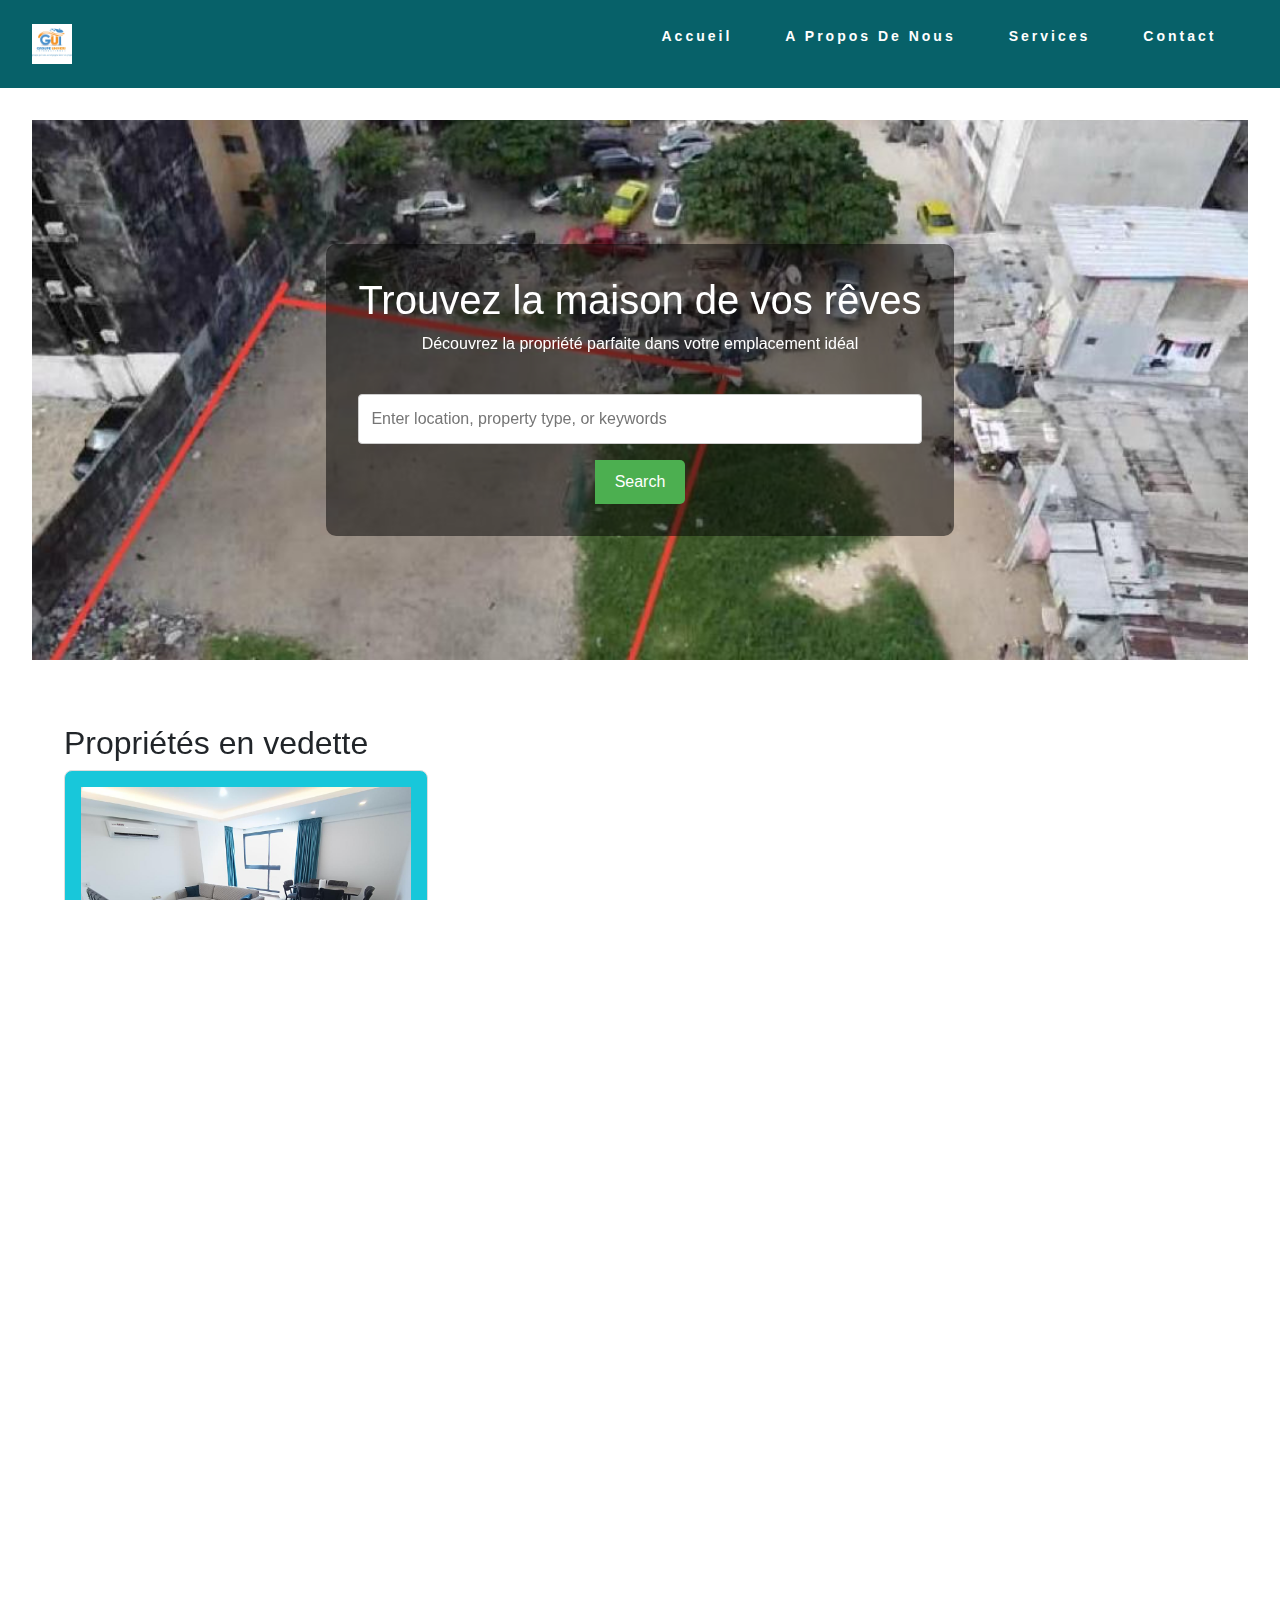
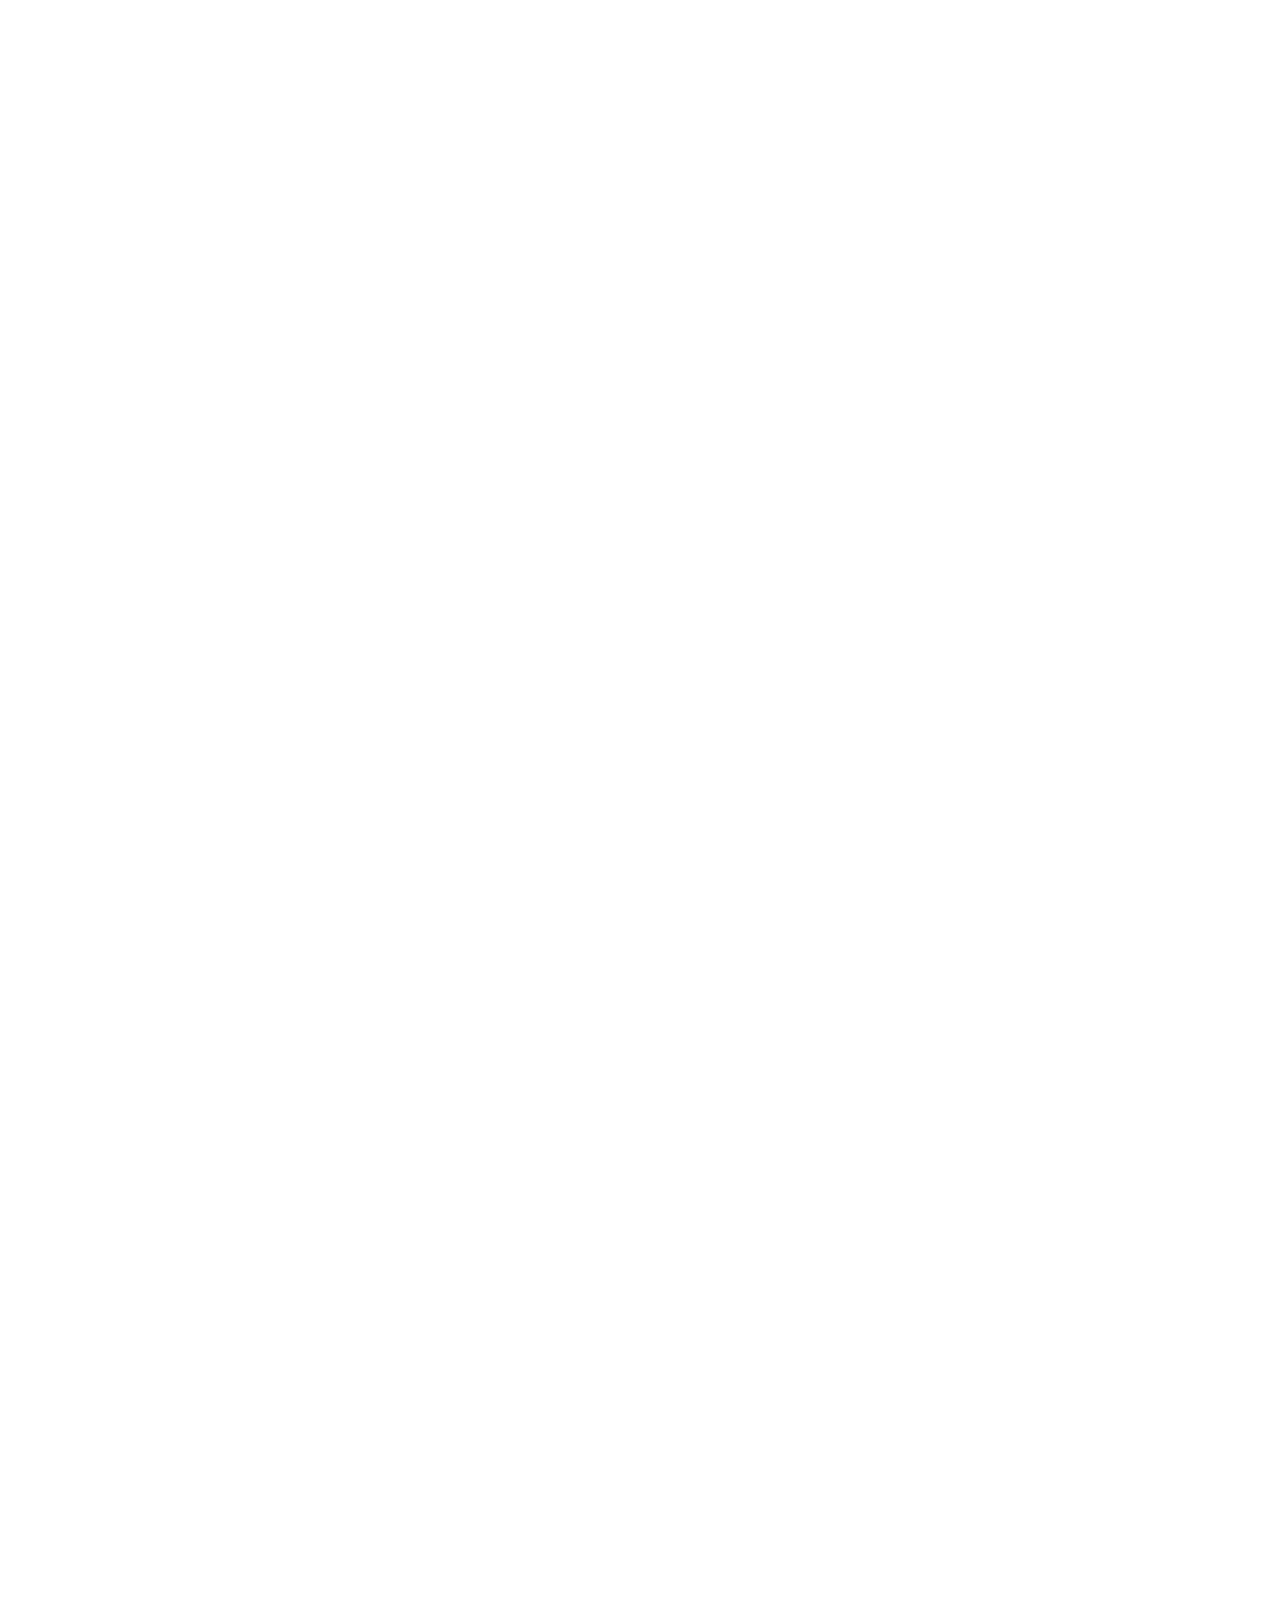
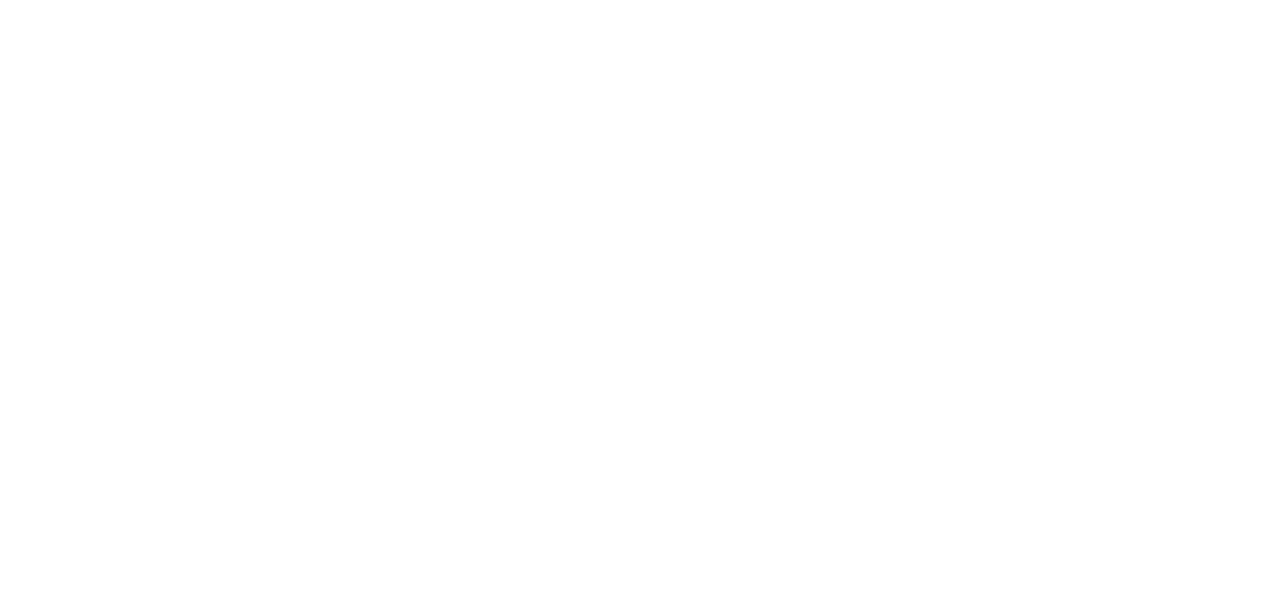
<file: index.html>
<!DOCTYPE html>
<html lang="Eng">

<head>
    <meta charset="UTF-8">
    <meta name="viewport" content="width=device-width, initial-scale=1.0">

    <title>Real Estate Website</title>
    <link rel="stylesheet" href="style.css">
    <link rel="stylesheet" href="https://cdnjs.cloudflare.com/ajax/libs/font-awesome/6.1.1/css/all.min.css">
    <link rel="stylesheet" href="https://stackpath.bootstrapcdn.com/bootstrap/4.5.2/css/bootstrap.min.css">

</head>

<body>
    <header>
        <nav class="navbar">
            <div class="logo">
                <img src="logo.png" alt="Real Estate Logo">
            </div>
            <ul class="nav-links">
                <li><a href="#home">Accueil</a></li>
                <li>
                    <a href="#about">A Propos De Nous</a>
                </li>
                <li class="services">
                    <a href="#services">Services</a>


                    <li><a href="#contact">Contact</a></li>
            </ul>
            <div class="burger">
                <div class="line1"></div>
                <div class="line2"></div>
                <div class="line3"></div>
            </div>
        </nav>
    </header>

    <main>
        <!-- Your main content here -->

        <section id="hero">
            <div class="hero-content">
                <h1>Trouvez la maison de vos rêves</h1>
                <p>Découvrez la propriété parfaite dans votre emplacement idéal</p>
                <div class="search-bar">
                    <input type="text" placeholder="Enter location, property type, or keywords">
                    <button>Search</button>
                </div>
            </div>
        </section>
        <section id="featured-properties">
            <h2>Propriétés en vedette</h2>
            <div class="property-grid">
                <!-- Repeat this div for each featured property -->
                <div class="property-card">
                    <img src="property1.jpg" alt="Property 1">
                    <h3>Maison Meublee</h3>
                    <p>4 Lits| 3 Douches| 2500 m2</p>
                    <p class="price">500,000</p>
                    <a href="#" class="btn">VOIR PLUS</a>
                </div>
                <!-- More property cards... -->
            </div>
        </section>
        <section id="services">
            <h2>Nos services</h2>
            <div class="services-grid">
                <a href="buy-home.html" class="service-item">
                    <div class="service-image">
                        <img src="buy-home.jpg" alt="Buy a Home">
                    </div>
                    <div class="service-content">
                        <h3>Terrains En Vente</h3>
                        <p>Cliquez sur l'image pour découvrir notre sélection exclusive de terrains. Trouvez le <b>Terrain</b> de vos rêves parmi nos opportunités soigneusement sélectionnées.

                        </p>
                    </div>
                </a>
                <a href="sell-home.html" class="service-item">
                    <div class="service-image">
                        <img src="sell-home.jpg" alt="Sell a Home">
                    </div>
                    <div class="service-content">
                        <h3>Maisons en Vente</h3>
                        <p>Cliquez sur l'image pour explorer notre collection exclusive de
                            <b>maisons</b>. Découvrez la demeure parfaite parmi nos sélections raffinées. </p>
                    </div>
                </a>
                <a href="rent-home.html" class="service-item">
                    <div class="service-image">
                        <img src="rent-home.jpg" alt="Rent a Home">
                    </div>
                    <div class="service-content">
                        <h3>Travaux d'Amenagement & Outils</h3>
                        <p>Cliquez sur l'image pour découvrir nos services de travaux d'aménagement et notre gamme d'outils de qualité. Transformez votre espace avec nos solutions sur mesure.</p>
                    </div>
                </a>
            </div>
        </section>
        </div>
        <section id="about">
            <h2>Pourquoi nous choisir</h2>
            <div class="about-content">
                <img src="team.jpg" alt="Our Team">
                <div class="about-text">
                    <p>Avec plus de 20 ans d'expérience sur le marché immobilier, notre équipe de professionnels se consacre à vous aider à trouver la propriété idéale ou à vendre votre maison au meilleur prix.</p>
                    <ul>
                        <li>Connaissance locale experte</li>
                        <li>Service personnalisé</li>
                        <li>Une expérience éprouvée</li>
                        <li>Stratégies marketing innovantes</li>
                    </ul>
                    <a href="#" class="btn">En savoir plus sur Nous</a>
                </div>
            </div>
        </section>

        <section id="testimonials">
            <h2>Ce que disent nos clients</h2>
            <div class="testimonial-slider">
                <div class="testimonial">
                    <p>"Service exceptionnel ! Ils nous ont trouvé la maison de nos rêves en un temps record."</p>
                    <p class="client-name">-Mr:KONE & MR:Kouassi</p>
                </div>
                <!-- More testimonials... -->
            </div>
        </section>

        <section id="cta">
            <h2>Prêt à trouver la maison de tes rêves?</h2>
            <p>Commençons dès aujourd'hui votre voyage vers la propriété parfaite !</p>
            <a href="#" class="btn">Contactez-nous maintenant</a>
        </section>
         <section>
        <div class="container">
            <form action="https://api.web3forms.com/submit" method="POST" class="contact-container">
                <h2>Contactez-nous</h2>

                <!-- Hidden field for access key -->
                <input type="hidden" name="access_key" value="YOUR_ACTUAL_ACCESS_KEY">

                <!-- First Name -->
                <label for="fname">Nom:</label>
                <input type="text" id="fname" name="firstname" placeholder="Votre Nom" required>

                <!-- Last Name -->
                <label for="lname">Prénom:</label>
                <input type="text" id="lname" name="lastname" placeholder="Votre Prénom" required>

                <!-- Email -->
                <label for="email">Email:</label>
                <input type="email" id="email" name="email" placeholder="Votre Email" required>

                <!-- Message -->
                <label for="message">Message:</label>
                <textarea id="message" name="message" placeholder="Écrivez votre message ici..." style="height: 60px;" required></textarea>

                <!-- Submit Button -->
                <input type="submit" value="Soumettre">
            </form>
        </div>
    </section>

    </main>

    <footer id="contact">
        <div class="footer-container">
            <div class="map-container">
                <iframe src="https://www.google.com/maps/embed?pb=!1m17!1m12!1m3!1d3972.4438881761585!2d-3.983655625016357!3d5.349018594629658!2m3!1f0!2f0!3f0!3m2!1i1024!2i768!4f13.1!3m2!1m1!2zNcKwMjAnNTYuNSJOIDPCsDU4JzUxLjkiVw!5e0!3m2!1sen!2sin!4v1719565726579!5m2!1sen!2sin"
                    style="width: 100%; height: 300px; border: 0;" allowfullscreen="" loading="lazy"></iframe>
            </div>
            <div class="contact-info">
                <h2>Contactez-nous</h2>
                <p>Email: Universgroupe2014@gmail.com</p>
                <p>Téléphone:</p>
                <ul>
                    <li>+225 27 22 43 07 94</li>
                    <li>+225 07 08 45 43 42</li>
                    <li>+225 07 98 70 51 31</li>
                </ul>
            </div>
        </div>
        <div class="footer-bottom">
            <p class="copyright">
                &copy; 2024 <a href="#">codeavecsadee</a>. Tous droits réservés
            </p>
        </div>
    </footer>
</file>
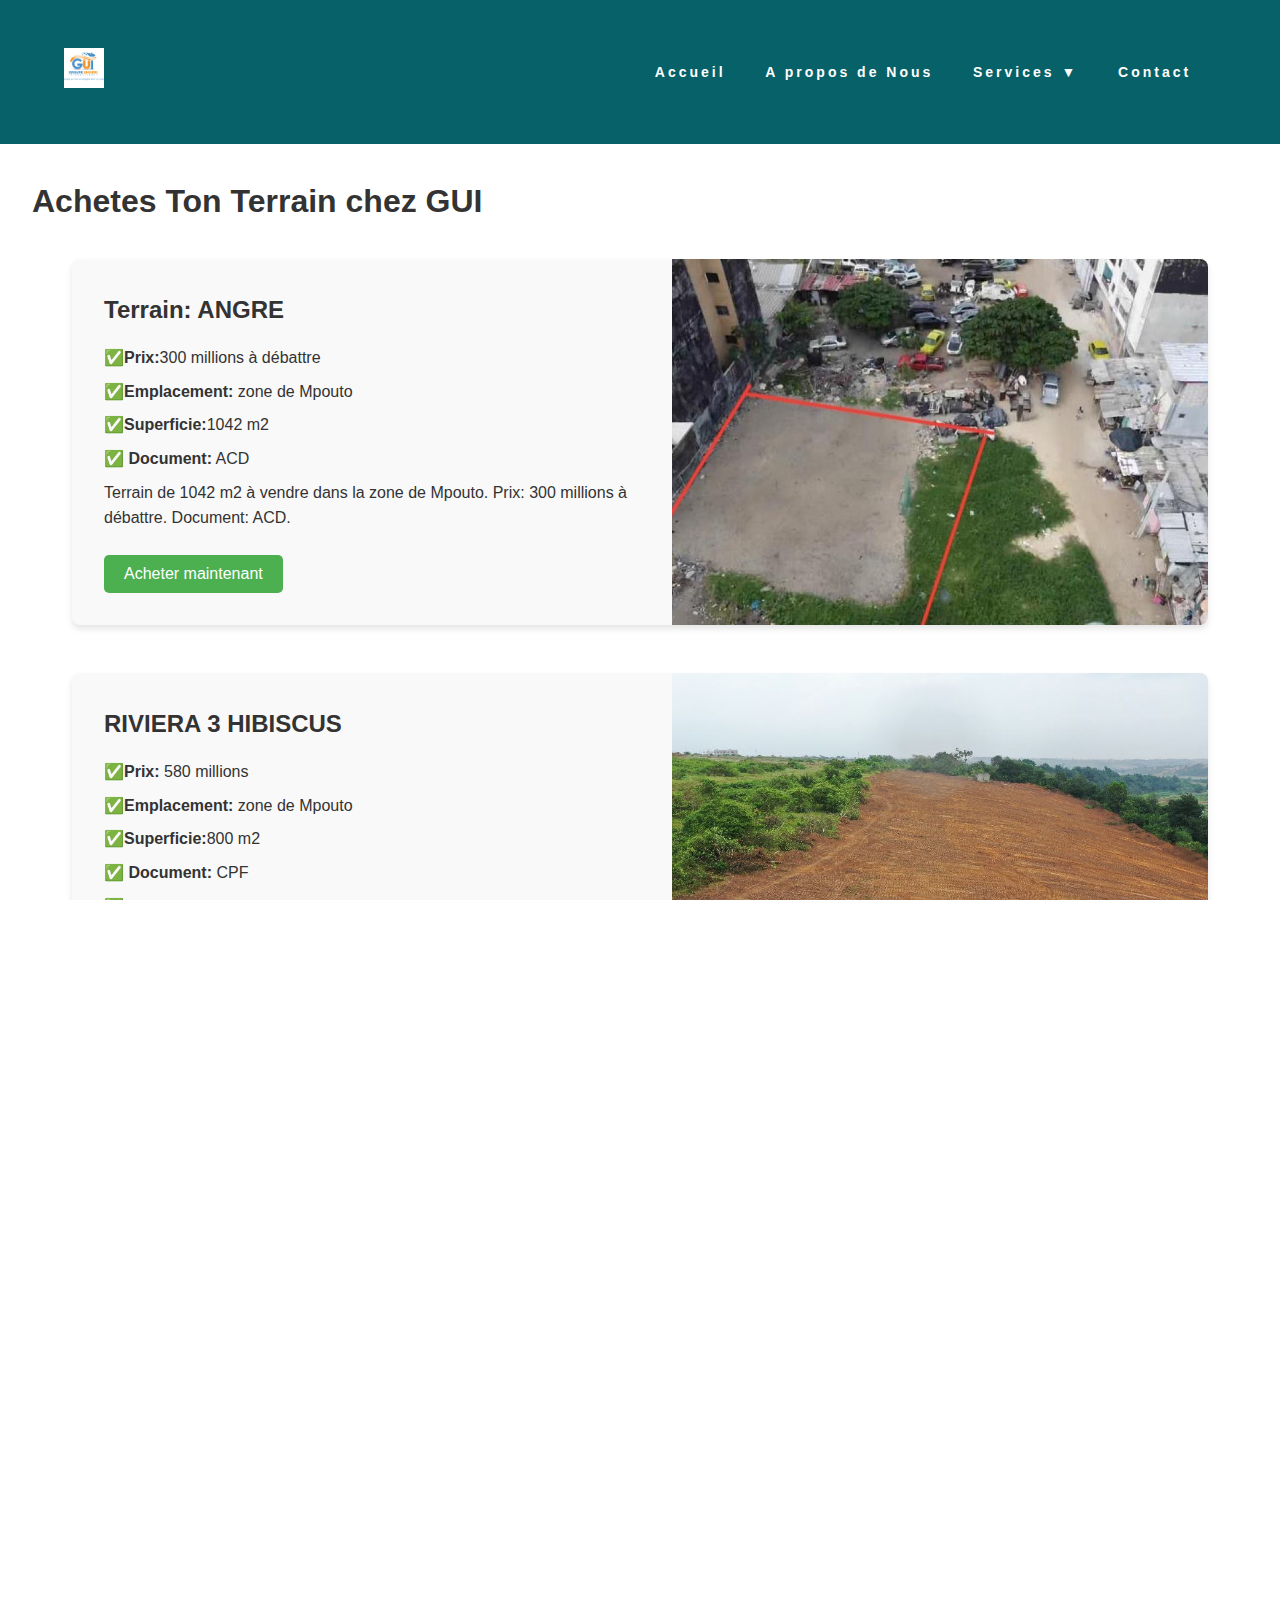
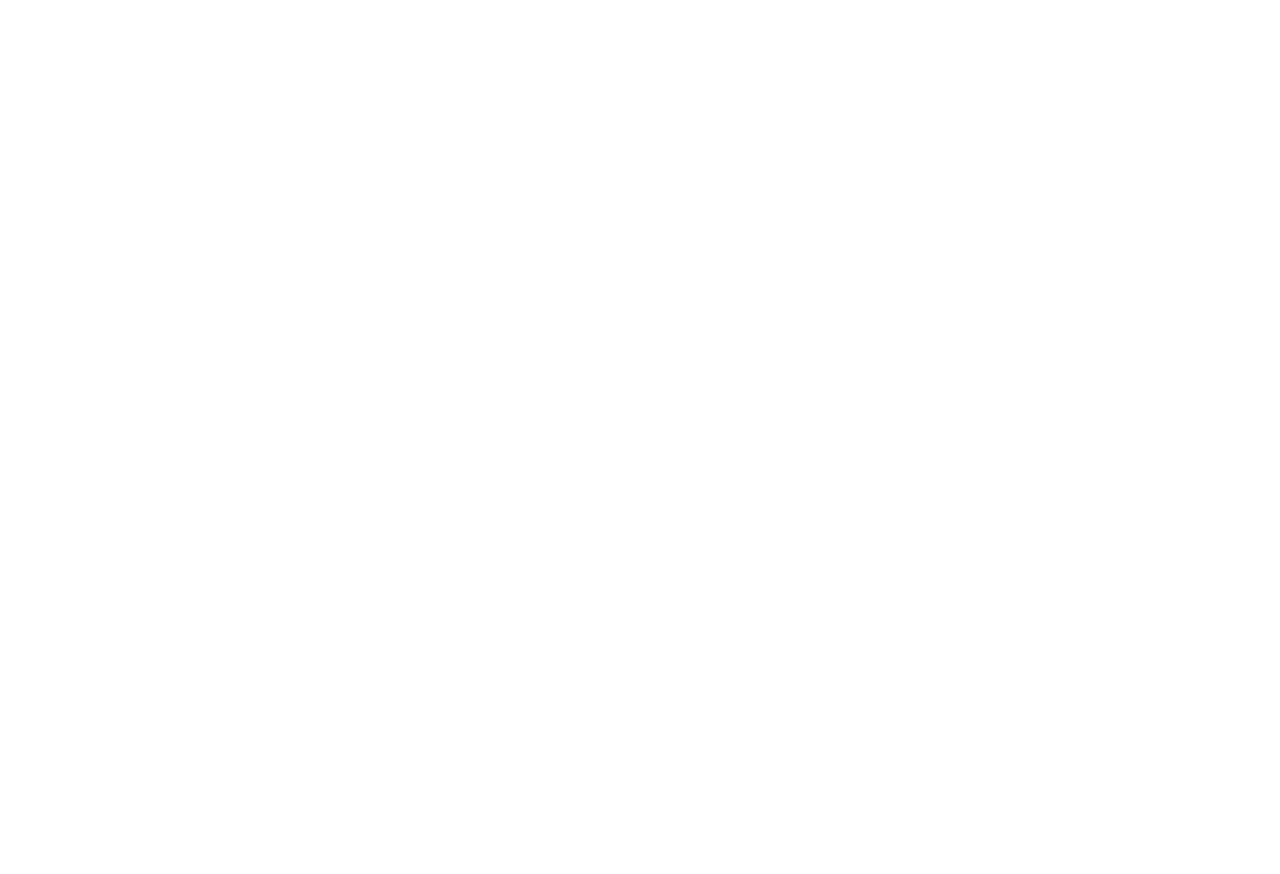
<file: buy-home.html>
<!DOCTYPE html>
<html lang="en">

<head>
    <meta charset="UTF-8">
    <meta name="viewport" content="width=device-width, initial-scale=1.0">
    <title>[Service Name] - Your Real Estate Company</title>
    <link rel="stylesheet" href="style.css">
    <link rel="stylesheet" href="https://cdnjs.cloudflare.com/ajax/libs/font-awesome/6.1.1/css/all.min.css">
</head>

<body>
    <header>
        <!-- Include your navigation here -->
        <header>
            <nav class="navbar">
                <div class="logo">
                    <img src="logo.png" alt="Real Estate Logo">
                </div>
                <ul class="nav-links">
                    <li>
                        <a href="#home">Accueil</a>
                    </li>
                    <li>
                        <a href="#about">A propos de Nous</a>
                    </li>
                    <li class="services">
                        <a href="#services">Services ▼</a>
                        <ul class="dropdown">
                            <li><a href="#listing">Property Listing</a></li>
                            <li><a href="#valuation">Property Valuation</a></li>
                            <li><a href="#marketing">Marketing</a></li>
                        </ul>
                    </li>
                    <li><a href="#contact">Contact</a></li>
                </ul>
                <div class="burger">
                    <div class="line1"></div>
                    <div class="line2"></div>
                    <div class="line3"></div>
                </div>
            </nav>
        </header>

    </header>

    <main>
      
        <!-- Add specific content for this service here -->

        <h1>Achetes Ton Terrain chez GUI</h1>

        <section class="property-listings">
            <!-- Property Item 1 -->
            <div class="property-item">
                <div class="property-info">
                    <h2>Terrain: ANGRE</h2>
                    <p><strong>✅Prix:</strong>300 millions à débattre</p>
                    <p><strong>✅Emplacement:</strong> zone de Mpouto</p>
                    <p><strong>✅Superficie:</strong>1042 m2</p>
                    <p><strong>✅ Document:</strong> ACD</p>

                    <p>Terrain de 1042 m2 à vendre dans la zone de Mpouto. Prix: 300 millions à débattre. Document: ACD.</p>
                    <button class="buy-btn">Acheter maintenant</button>

                </div>
                <div class="property-image">
                    <img src="terrain1.jpg" alt="Luxurious Villa">
                </div>
            </div>

            <!-- Property Item 2 -->
            <div class="property-item">
                <div class="property-info">
                    <h2>RIVIERA 3 HIBISCUS </h2>
                    <p><strong>✅Prix:</strong> 580 millions</p>
                    <p><strong>✅Emplacement:</strong> zone de Mpouto</p>
                    <p><strong>✅Superficie:</strong>800 m2 </p>
                    <p><strong>✅ Document:</strong> CPF</p>
                    <p>✅RIVIERA 3 HIBISCUS Un Immeuble jumelé inachevé R+4 en vente bâti sur une superficie de 800 m2 composé de : -16 appartements de 3 pièces avec les chambres autonomes -2 penthouse de 4 pièces avec les chambres autonomes. Document: CPF
                        ✅ Prix de vente: 580 millions. NB: Marché direct.</p>
                    <button class="buy-btn">Acheter maintenant</button>
                </div>
                <div class="property-image">
                    <img src="terrain2.jpg" alt="Downtown Apartment">
                </div>
            </div>
            <div class="property-item">
                <div class="property-info">
                    <h2>Djibi côté gauche juste après le ravin</h2>
                    <p><strong>✅Prix:</strong>8 millions de francs</p>
                    <p><strong>Emplacement:</strong> Djibi côté gauche juste après le ravin</p>
                    <p><strong>✅Après djibi côté gauche juste après le ravin</strong> 4</p>
                    <p><strong>✅Superficie:</strong> 300 à 350m</p>
                    <p><strong>✅Commission 10%.</strong> </p>
                    <p>Terrain de 300 à 350 en vente avec un ACD en cour dossier bien avancé après djibi côté gauche juste après le ravin au prix de 8 millions de francs. Commission 10%.</p>
                    <button class="buy-btn">Acheter maintenant</button>
                </div>
                <div class="property-image">
                    <img src="terrain3.jpg" alt="Downtown Apartment">
                </div>
            </div>

            <!-- Add more property items as needed -->

        </section>
        <section>
        <div class="container">
            <form action="https://api.web3forms.com/submit" method="POST" class="contact-container">
                <h2>Contactez-nous</h2>

                <!-- Hidden field for access key -->
                <input type="hidden" name="access_key" value="YOUR_ACTUAL_ACCESS_KEY">

                <!-- First Name -->
                <label for="fname">Nom:</label>
                <input type="text" id="fname" name="firstname" placeholder="Votre Nom" required>

                <!-- Last Name -->
                <label for="lname">Prénom:</label>
                <input type="text" id="lname" name="lastname" placeholder="Votre Prénom" required>

                <!-- Email -->
                <label for="email">Email:</label>
                <input type="email" id="email" name="email" placeholder="Votre Email" required>

                <!-- Message -->
                <label for="message">Message:</label>
                <textarea id="message" name="message" placeholder="Écrivez votre message ici..." style="height: 60px;" required></textarea>

                <!-- Submit Button -->
                <input type="submit" value="Soumettre">
            </form>
        </div>
    </section>


    </main>

    <footer id="contact">
        <div class="footer-container">
            <div class="map-container">
                <iframe src="https://www.google.com/maps/embed?pb=!1m17!1m12!1m3!1d3972.4438881761585!2d-3.983655625016357!3d5.349018594629658!2m3!1f0!2f0!3f0!3m2!1i1024!2i768!4f13.1!3m2!1m1!2zNcKwMjAnNTYuNSJOIDPCsDU4JzUxLjkiVw!5e0!3m2!1sen!2sin!4v1719565726579!5m2!1sen!2sin"
                    style="width: 100%; height: 300px; border: 0;" allowfullscreen="" loading="lazy"></iframe>
            </div>
            <div class="contact-info">
                <h2>Contact Us</h2>
                <p>Email: Universgroupe2014@gmail.com</p>
                <p>Phone:</p>
                <ul>
                    <li>+225 27 22 43 07 94</li>
                    <li>+225 07 08 45 43 42</li>
                    <li>+225 07 98 70 51 31</li>
                </ul>
            </div>
        </div>
        <div class="footer-bottom">
            <p class="copyright">
                &copy; 2024 <a href="#">codeavecsadee</a>. Tous droits réservés
            </p>
        </div>
    </footer>


    <script src="script.js"></script>
</body>

</html>
</file>
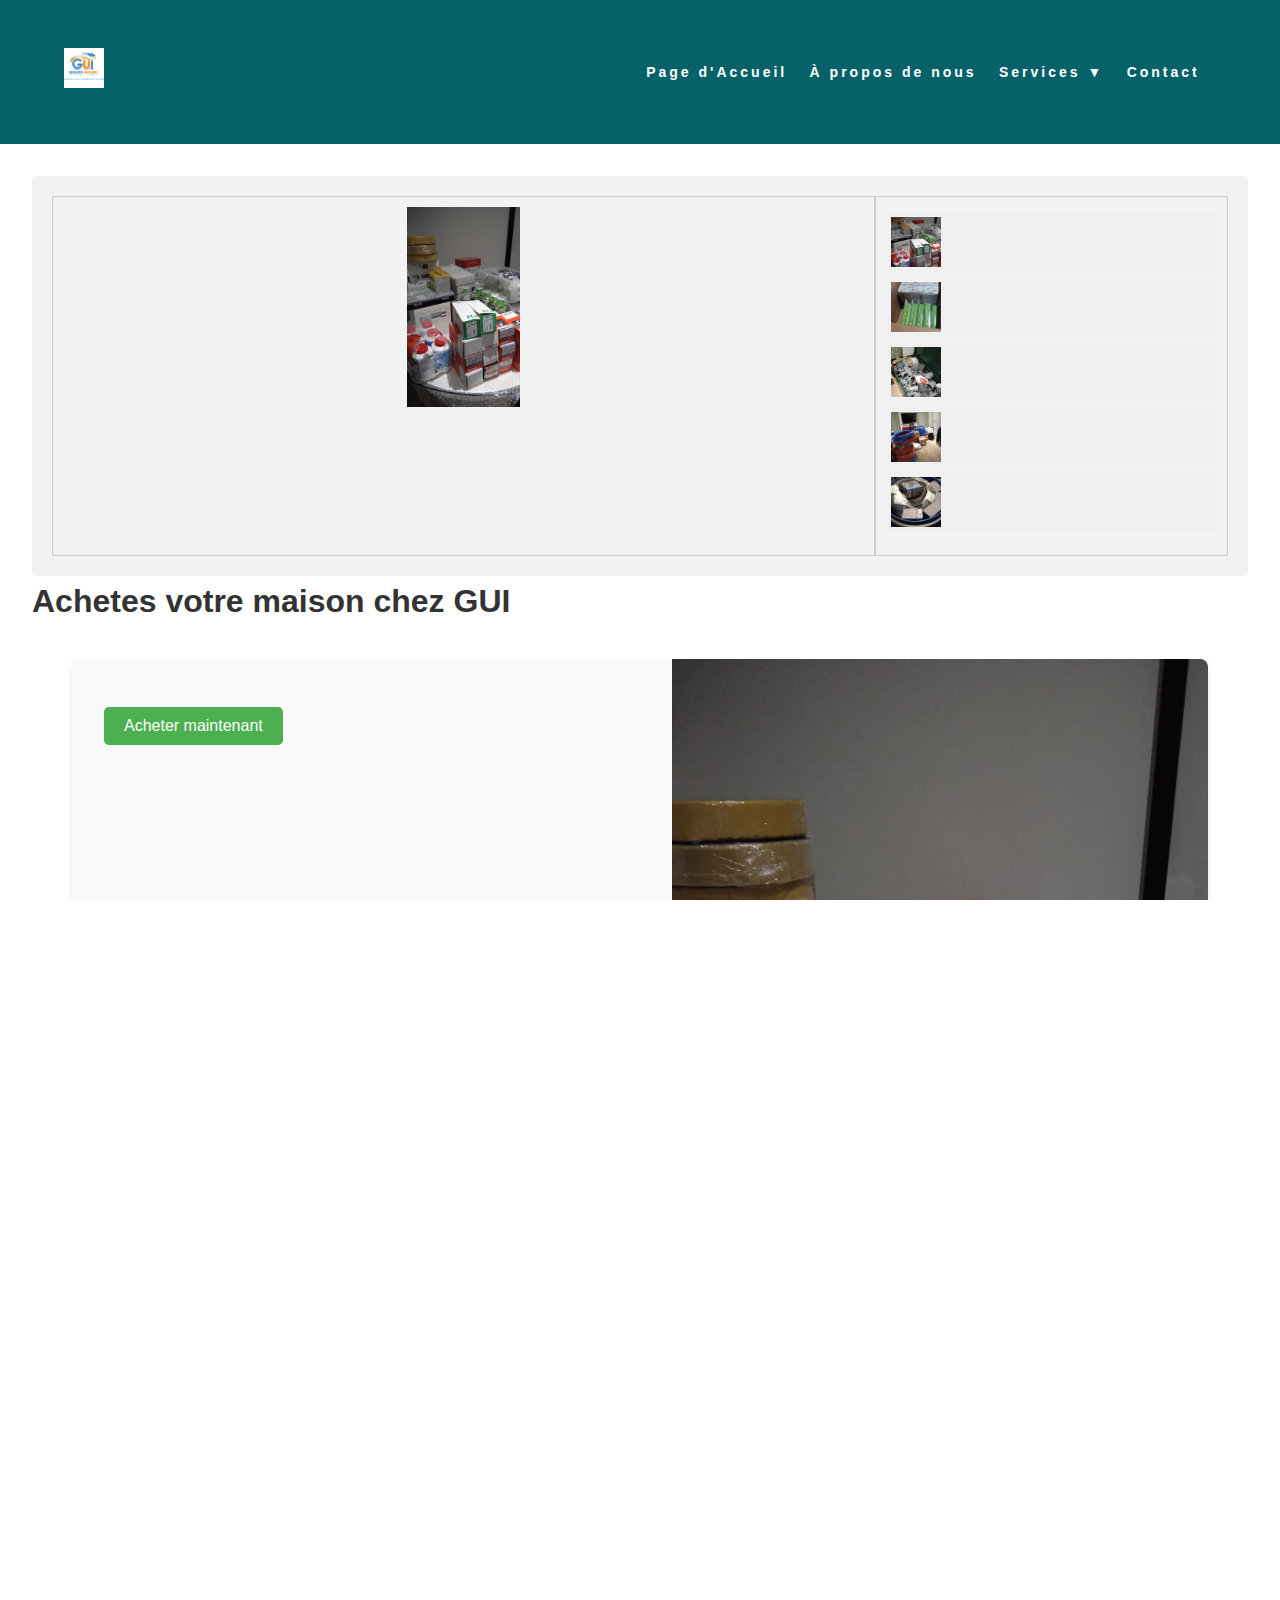
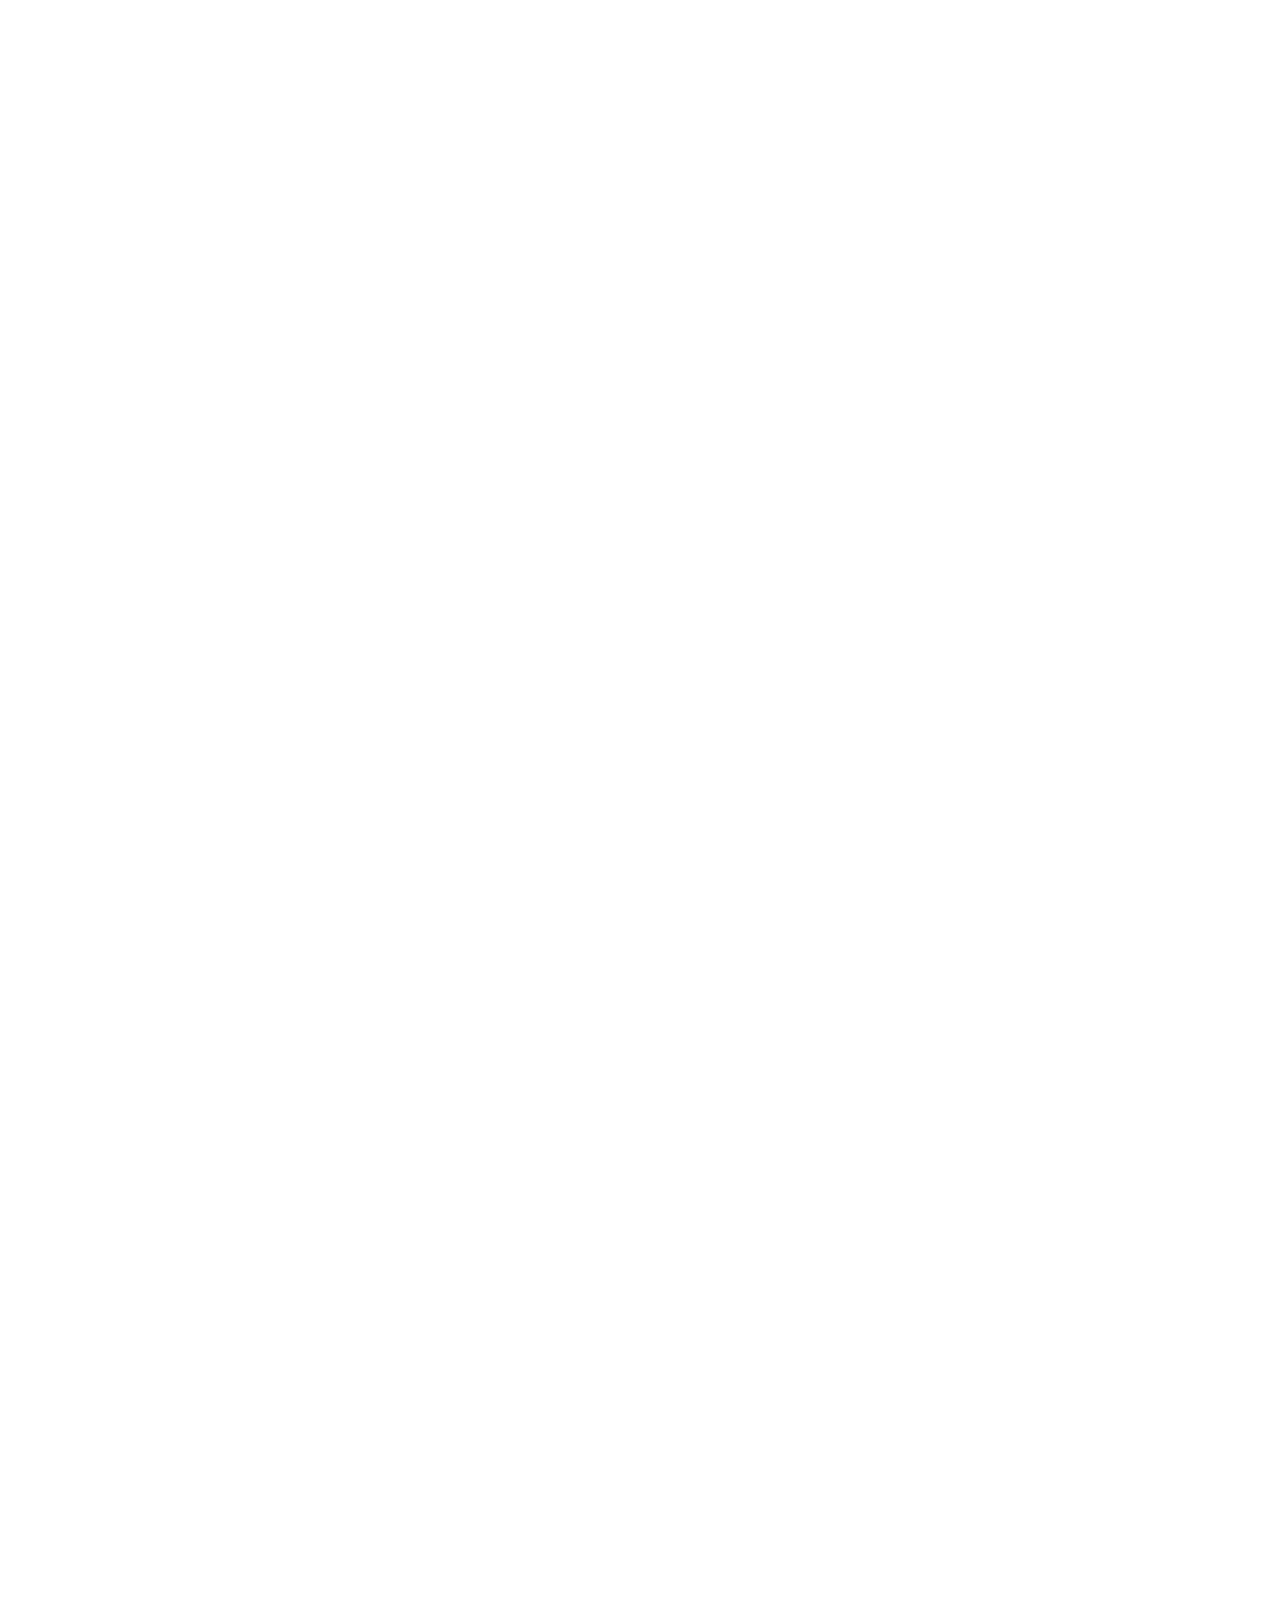
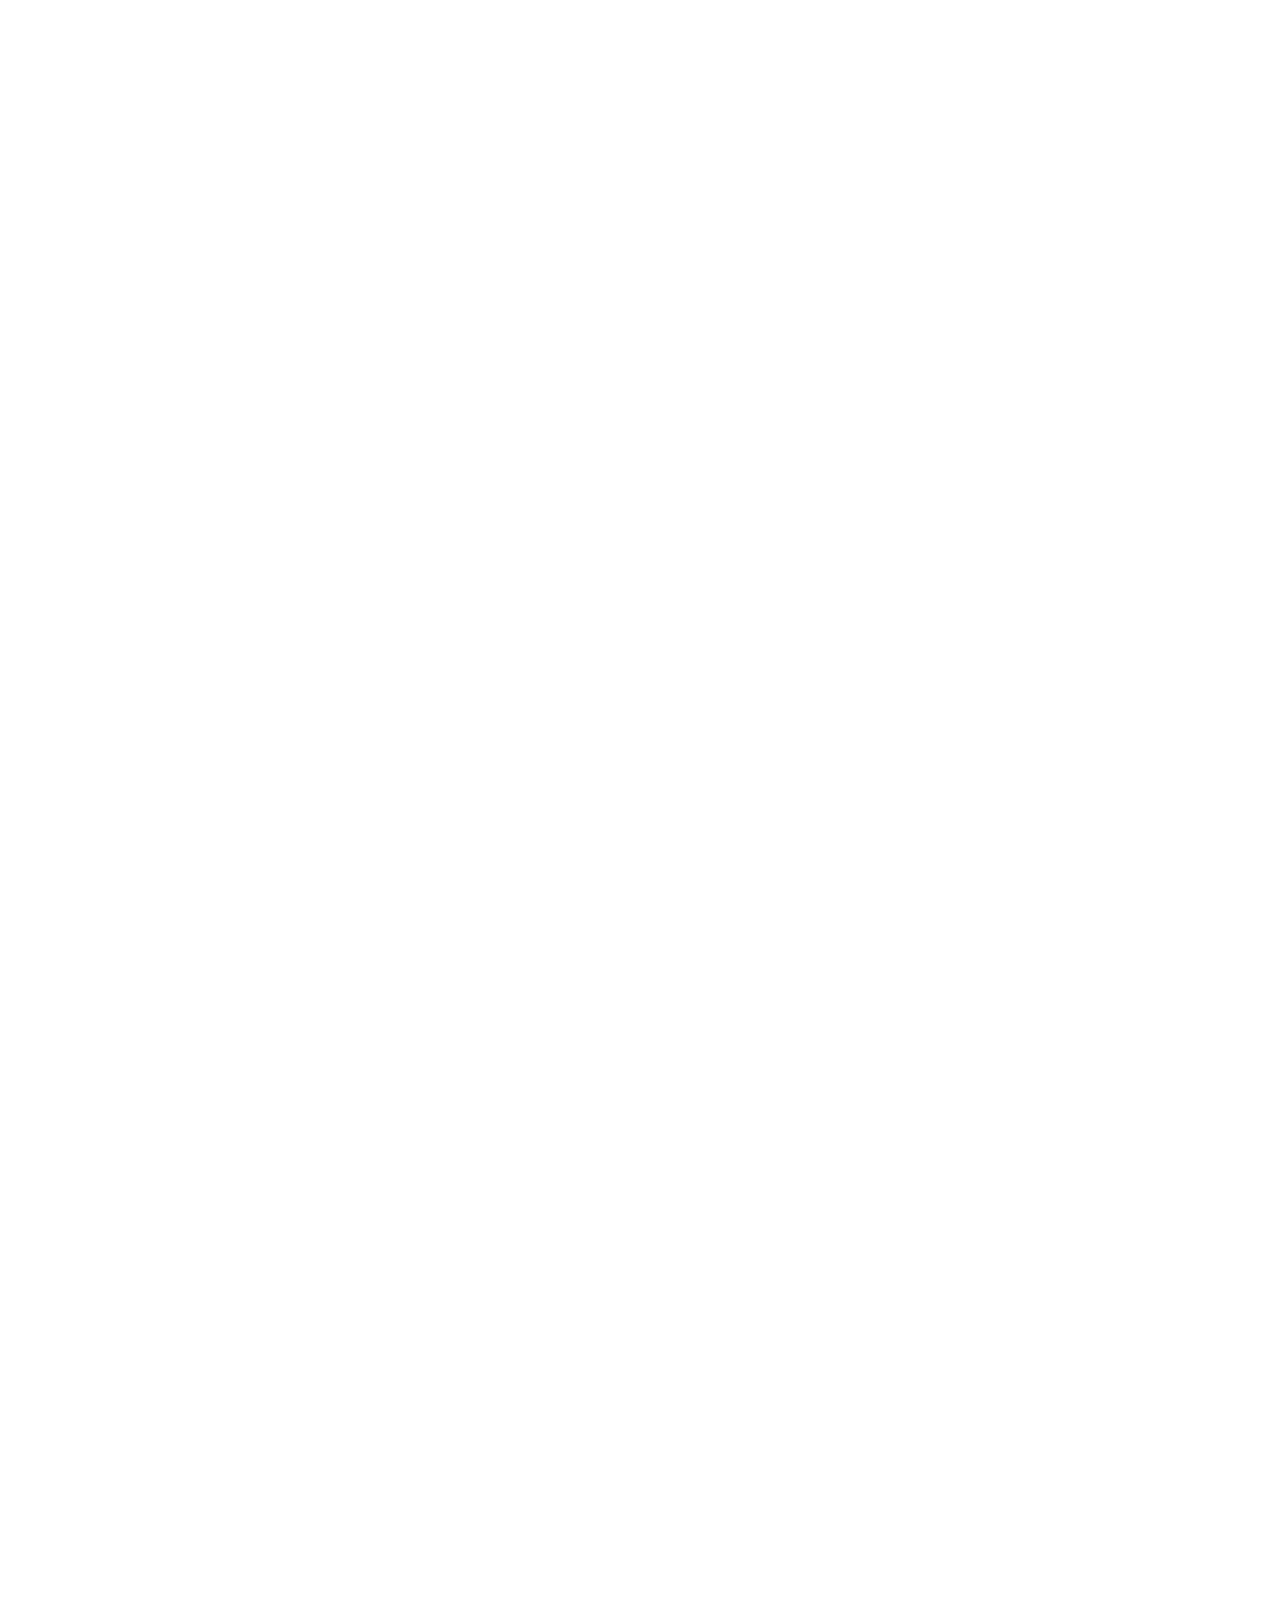
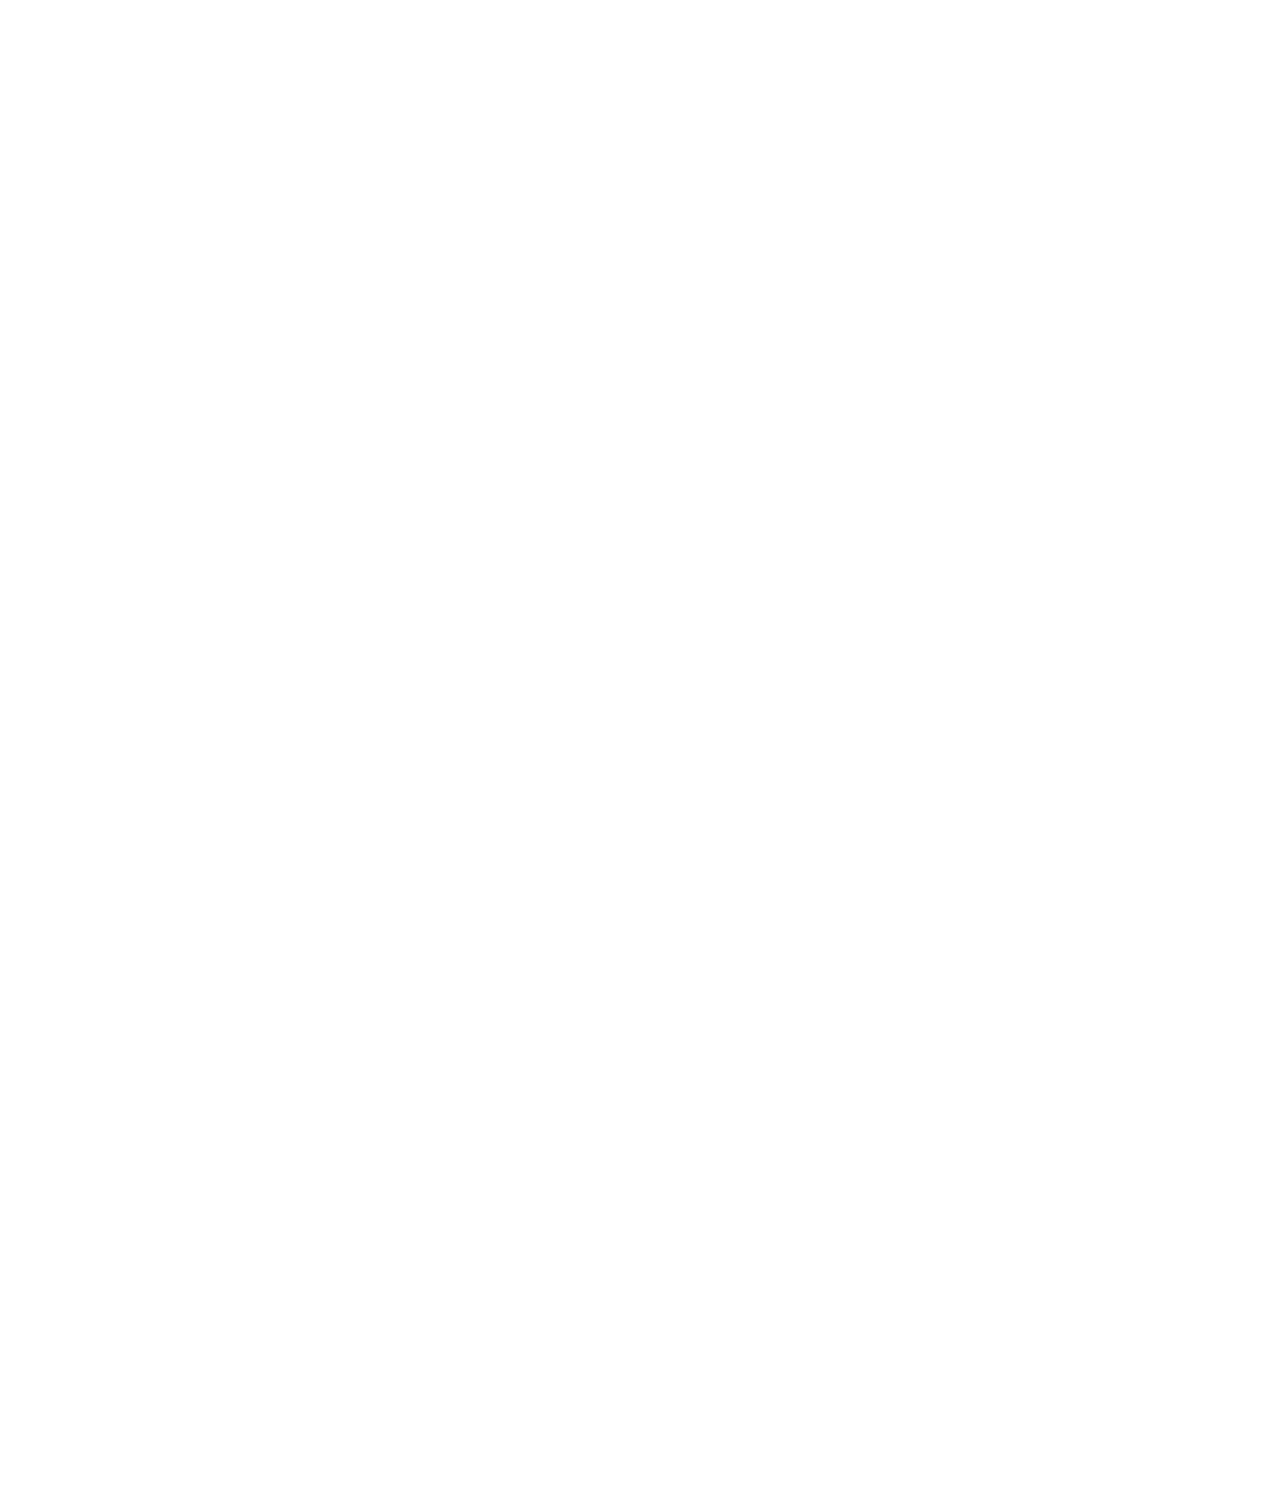
<file: rent-home.html>
<!DOCTYPE html>
<html lang="en">

<head>
    <meta charset="UTF-8">
    <meta name="viewport" content="width=device-width, initial-scale=1.0">
    <title>Univers Group- Votre société immobilière</title>
    <link rel="stylesheet" href="style.css">
    <link rel="stylesheet" href="https://cdnjs.cloudflare.com/ajax/libs/font-awesome/6.1.1/css/all.min.css">
</head>

<body>
    <header>
        <!-- Include your navigation here -->
        <header>
            <nav class="navbar">
                <div class="logo">
                    <img src="logo.png" alt="Real Estate Logo">
                </div>
                <ul class="nav-links">
                    <li><a href="#home">Page d'Accueil</a></li>
                    <li><a href="#about">À propos de nous</a></li>
                    <li class="services">
                        <a href="#services">Services ▼</a>
                        <ul class="dropdown">
                            <li><a href="#listing">Property Listing</a></li>
                            <li><a href="#valuation">Property Valuation</a></li>
                            <li><a href="#marketing">Marketing</a></li>
                        </ul>
                    </li>
                    <li><a href="#contact">Contact</a></li>
                </ul>
                <div class="burger">
                    <div class="line1"></div>
                    <div class="line2"></div>
                    <div class="line3"></div>
                </div>
            </nav>
        </header>

    </header>

    <main>
        <div class="container">
            <div id="leftSpace" class="left-space"></div>
            <div class="right-list">
                <div class="list-item" onclick="showInLeftSpace(this)">
                    <img src="hero-image3.jpg" alt="Item 1">
                    <span></span>
                </div>
                <div class="list-item" onclick="showInLeftSpace(this)">
                    <img src="a9 (2).jpg" alt="Item 2">
                    <span></span>
                </div>
                <div class="list-item" onclick="showInLeftSpace(this)">
                    <img src="a9.jpg" alt="Item 3">
                    <span></span>
                </div>
                <div class="list-item" onclick="showInLeftSpace(this)">
                    <img src="5.jpg" alt="Item 3">
                    <span></span>
                </div>
                <div class="list-item" onclick="showInLeftSpace(this)">
                    <img src="a3.jpg" alt="Item 3">
                    <span></span>
                </div>
            </div>
        </div>

        <!-- Add specific content for this service here -->

        <h1>Achetes votre maison chez GUI</h1>

        <section class="property-listings">
            <!-- Property Item 1 -->
            <div class="property-item">
                <div class="property-info">

                    <button class="buy-btn">Acheter maintenant</button>
                </div>
                <div class="property-image">
                    <img src="hero-image3.jpg" alt="Luxurious Villa">
                </div>
            </div>

            <!-- Property Item 2 -->
            <div class="property-item">
                <div class="property-info">

                    <button class="buy-btn">Acheter maintenant</button>

                </div>
                <div class="property-image">
                    <img src="a9 (2).jpg" alt="Downtown Apartment">
                </div>
            </div>
            <div class="property-item">
                <div class="property-info">

                    <button class="buy-btn">Acheter maintenant</button>
                </div>
                <div class="property-image">
                    <img src="a9.jpg" alt="Downtown Apartment">
                </div>
            </div>
            <div class="property-item">
                <div class="property-info">

                    <button class="buy-btn">Acheter maintenant</button>
                </div>
                <div class="property-image">
                    <img src="5.jpg" alt="Downtown Apartment">
                </div>
            </div>
            <div class="property-item">
                <div class="property-info">
                    <button class="buy-btn">Acheter maintenant</button>
                </div>
                <div class="property-image">
                    <img src="a3.jpg" alt="Downtown Apartment">
                </div>
            </div>

            <!-- Add more property items as needed -->

        </section>

        <section>
        <div class="container">
            <form action="https://api.web3forms.com/submit" method="POST" class="contact-container">
                <h2>Contactez-nous</h2>

                <!-- Hidden field for access key -->
                <input type="hidden" name="access_key" value="YOUR_ACTUAL_ACCESS_KEY">

                <!-- First Name -->
                <label for="fname">Nom:</label>
                <input type="text" id="fname" name="firstname" placeholder="Votre Nom" required>

                <!-- Last Name -->
                <label for="lname">Prénom:</label>
                <input type="text" id="lname" name="lastname" placeholder="Votre Prénom" required>

                <!-- Email -->
                <label for="email">Email:</label>
                <input type="email" id="email" name="email" placeholder="Votre Email" required>

                <!-- Message -->
                <label for="message">Message:</label>
                <textarea id="message" name="message" placeholder="Écrivez votre message ici..." style="height: 60px;" required></textarea>

                <!-- Submit Button -->
                <input type="submit" value="Soumettre">
            </form>
        </div>
    </section>


    </main>

    <footer id="contact">
        <div class="footer-container">
            <div class="map-container">
                <iframe src="https://www.google.com/maps/embed?pb=!1m17!1m12!1m3!1d3972.4438881761585!2d-3.983655625016357!3d5.349018594629658!2m3!1f0!2f0!3f0!3m2!1i1024!2i768!4f13.1!3m2!1m1!2zNcKwMjAnNTYuNSJOIDPCsDU4JzUxLjkiVw!5e0!3m2!1sen!2sin!4v1719565726579!5m2!1sen!2sin"
                    style="width: 100%; height: 300px; border: 0;" allowfullscreen="" loading="lazy"></iframe>
            </div>
            <div class="contact-info">
                <h2>Contact Us</h2>
                <p>Email: Universgroupe2014@gmail.com</p>
                <p>Phone:</p>
                <ul>
                    <li>+225 27 22 43 07 94</li>
                    <li>+225 07 08 45 43 42</li>
                    <li>+225 07 98 70 51 31</li>
                </ul>
            </div>
        </div>
        <div class="footer-bottom">
            <p class="copyright">
                &copy; 2024 <a href="#">codeavecsadee</a>. Tous droits réservés
            </p>
        </div>
    </footer>

    <script src="script.js"></script>
</body>

</html>
</file>
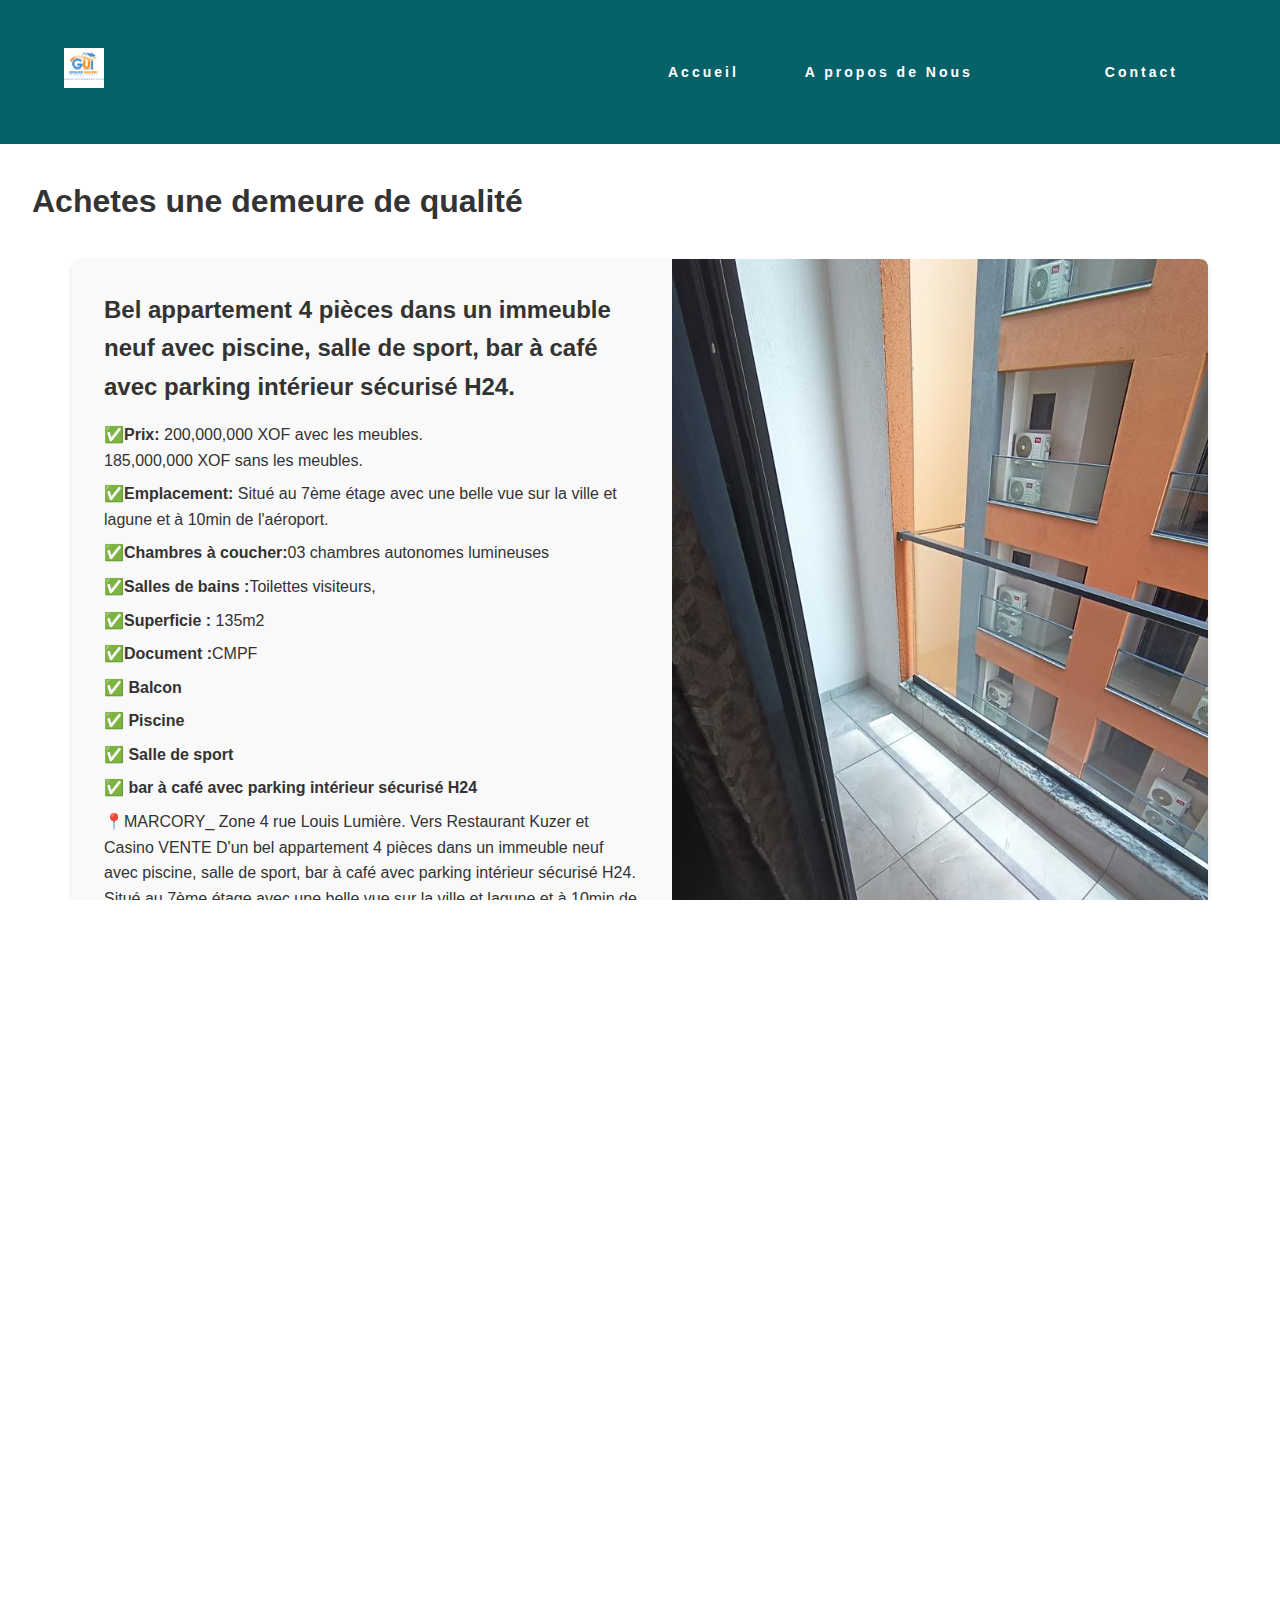
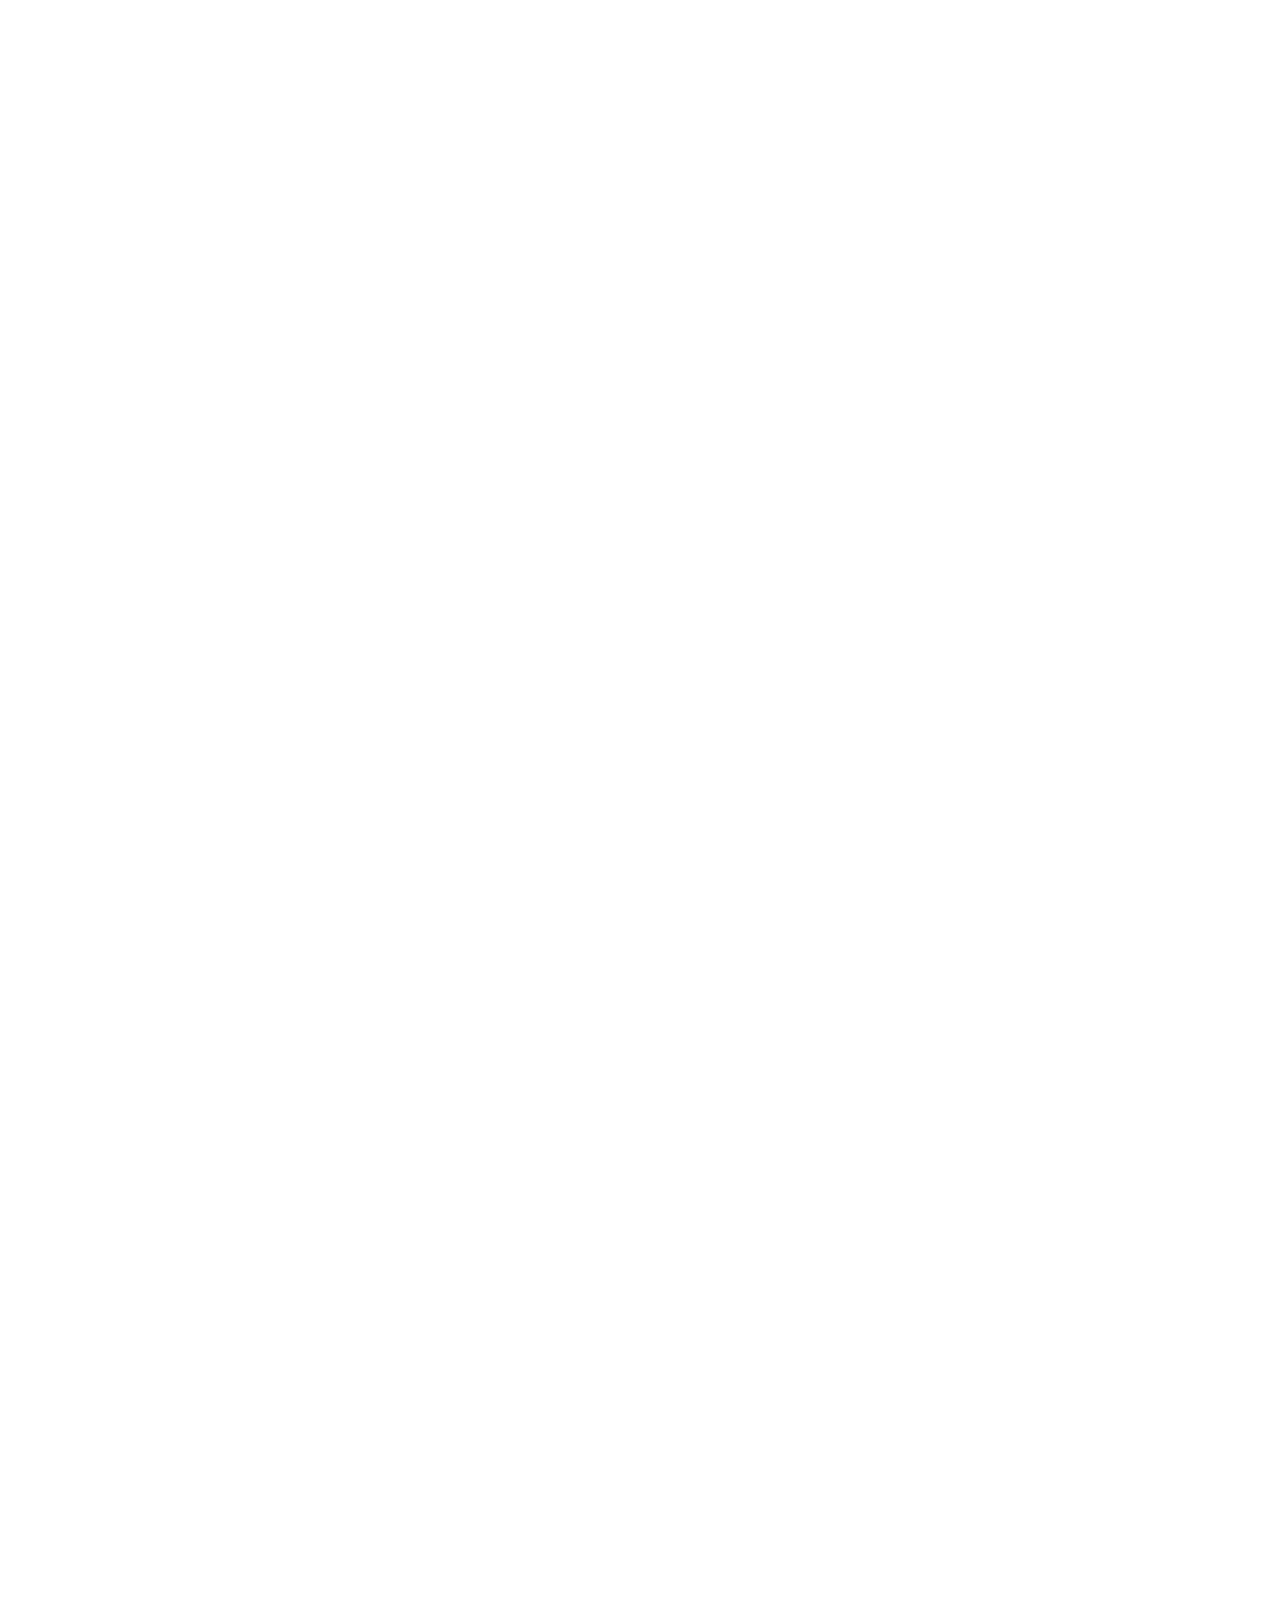
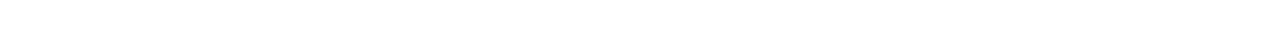
<file: sell-home.html>
<!DOCTYPE html>
<html lang="en">

<head>
    <meta charset="UTF-8">
    <meta name="viewport" content="width=device-width, initial-scale=1.0">
    <title>[Service Name] - Your Real Estate Company</title>
    <link rel="stylesheet" href="style.css">
    <link rel="stylesheet" href="https://cdnjs.cloudflare.com/ajax/libs/font-awesome/6.1.1/css/all.min.css">
</head>

<body>
    <header>
        <!-- Include your navigation here -->
        <header>
            <nav class="navbar">
                <div class="logo">
                    <img src="logo.png" alt="Real Estate Logo">
                </div>
                <ul class="nav-links">
                    <li>
                        <a href="#home">Accueil</a>
                    </li>
                    <li><a href="#about">A propos de Nous</a></li>
                    <li class="services">

                        <li><a href="#contact">Contact</a></li>
                </ul>
                <div class="burger">
                    <div class="line1"></div>
                    <div class="line2"></div>
                    <div class="line3"></div>
                </div>
            </nav>
        </header>

    </header>

    <main>


        <!-- Add specific content for this service here -->

        <h1>Achetes une demeure de qualité</h1>

        <section class="property-listings">
            <!-- Property Item 1 -->
            <div class="property-item">
                <div class="property-info">
                    <h2>Bel appartement 4 pièces dans un immeuble neuf avec piscine, salle de sport, bar à café avec parking intérieur sécurisé H24.</h2>
                    <p><strong>✅Prix:</strong> 200,000,000 XOF avec les meubles.
                        <BR> 185,000,000 XOF sans les meubles.</p>
                    <p><strong>✅Emplacement:</strong> Situé au 7ème étage avec une belle vue sur la ville et lagune et à 10min de l'aéroport.</p>
                    <p><strong>✅Chambres à coucher:</strong>03 chambres autonomes lumineuses</p>
                    <p><strong>✅Salles de bains :</strong>Toilettes visiteurs,</p>
                    <p><strong>✅Superficie :</strong> 135m2</p>
                    <p><strong>✅Document :</strong>CMPF</p>
                    <p><strong>✅ Balcon</strong></p>
                    <p><strong>✅ Piscine</strong></p>
                    <p><strong>✅ Salle de sport</strong></p>
                    <p><strong>✅ bar à café avec parking intérieur sécurisé H24</strong></p>


                    <p>📍MARCORY_ Zone 4 rue Louis Lumière. Vers Restaurant Kuzer et Casino VENTE D'un bel appartement 4 pièces dans un immeuble neuf avec piscine, salle de sport, bar à café avec parking intérieur sécurisé H24. Situé au 7ème étage avec une
                        belle vue sur la ville et lagune et à 10min de l'aéroport. Composé de : - Un séjour lumineux avec balcon - Une cuisine semi équipée - Toilettes visiteurs, - 03 chambres autonomes lumineuses Superficie : 135m2 Document : CMPF Prix
                        : 200,000,000 XOF avec les meubles. 185,000,000 XOF sans les meubles.</p>
                    <button class="buy-btn">Acheter maintenant</button>
                </div>
                <div class="property-image">
                    <img src="maisonb1.jpg" alt="Luxurious Villa">
                </div>
            </div>

            <!-- Property Item 2 -->
            <div class="property-item">
                <div class="property-info">
                    <h2> Villa type Duplex de 6 pieces+cour et jardin DISPONIBLE à la Riviera2</h2>
                    <p><strong>✅Loyer:</strong> 1.8 Millions (Négociable).</p>
                    <p><strong>✅Emplacement:</strong> RIVIERA2/ST FAMILLE</p>
                    <p><strong>✅Chambres à coucher:</strong>4 Chambres (Autonomes et placardées)</p>
                    <p><strong>✅2 Salons </strong>T</p>
                    <p><strong>✅Grande buanderie</strong> </p>
                    <p><strong>✅Petit Jardin</strong></p>
                    <p><strong>✅Cour Avant et Arrière</strong></p>
                    <p><strong>✅Balcons</strong></p>
                    <p><strong>✅Installation Chauffe eau
                    </strong></p>
                    <p><strong>✅Installation Splits</strong></p>
                    <p><strong>✅Visiophone</strong></p>
                    <p><strong>✅Baies vitrées</strong></p>
                    <p><strong>✅Terrasses</strong></p>
                    <p><strong>✅Camera de surveillance</strong></p>
                    <p><strong>✅Garages 2 Voitures</strong></p>
                    <p><strong>✅Terrasses</strong></p>


                    <p><strong>Pieds carrés :</strong> 3,500</p>
                    <p>📍LOCATION (RIVIERA2/ST FAMILLE) Villa type Duplex de 6 pieces+cour et jardin DISPONIBLE à la Riviera2, dans une citée, dans la Zone de l’église sainte famille. #BUREAUX/HABITATION Comprend: -4 Chambres (Autonomes et placardées) -2
                        Salons -1 Salle à Manger -1 Cuisine placardée -Grande buanderie -Petit Jardin -Cour Avant et Arrière -Balcons -Installation Chauffe eau -Installation Splits -Visiophone -Baies vitrées -Grand placards -Terrasses -Camera de surveillance
                        -Garages 2 Voitures NB: -Accès FACILE (bitumé) Loyer: 1.8 Millions (Négociable)</p>
                    <button class="buy-btn">Acheter maintenant</button>
                </div>
                <div class="property-image">
                    <img src="l3.jpg" alt="Downtown Apartment">
                </div>
            </div>
            <div class="property-item">
                <div class="property-info">
                    <h2>🚨🚨🚨Immeuble Inachevé En Vente</h2>
                    <p><strong>✅Prix de vente</strong> 580 millions.</p>
                    <p><strong>✅Emplacement:</strong> RIVIERA 3 HIBISCUS</p>
                    <p><strong>✅Chambres à coucher:</strong>16 appartements de 3 pièces avec les chambres autonomes</p>
                    <p><strong>✅ 2 penthouse de 4 pièces avec les chambres autonomes.</strong> </p>
                    <p><strong>✅Document :</strong> CPF</p>
                    <p><strong>✅NB: Marché direct.</strong> </p>
                    <p><strong>✅Superficie</strong>800 m2</p>

                    <p>📍RIVIERA 3 HIBISCUS Un Immeuble jumelé inachevé R+4 en vente bâti sur une superficie de 800 m2 composé de : -16 appartements de 3 pièces avec les chambres autonomes -2 penthouse de 4 pièces avec les chambres autonomes. Document :
                        CPF Prix de vente : 580 millions. NB: Marché direct.</p>
                    <button class="buy-btn">Acheter maintenant</button>
                </div>
                <div class="property-image">
                    <img src="i2.jpg" alt="Downtown Apartment">
                </div>
            </div>



            <!-- Add more property items as needed -->

        </section>

    </main>

    <footer id="contact">
        <div class="footer-container">
            <div class="map-container">
                <iframe src="https://www.google.com/maps/embed?pb=!1m17!1m12!1m3!1d3972.4438881761585!2d-3.983655625016357!3d5.349018594629658!2m3!1f0!2f0!3f0!3m2!1i1024!2i768!4f13.1!3m2!1m1!2zNcKwMjAnNTYuNSJOIDPCsDU4JzUxLjkiVw!5e0!3m2!1sen!2sin!4v1719565726579!5m2!1sen!2sin"
                    style="width: 100%; height: 300px; border: 0;" allowfullscreen="" loading="lazy"></iframe>
            </div>
            <div class="contact-info">
                <h2>Contactez-nous </h2>
                <p>Email: Universgroupe2014@gmail.com</p>
                <p>Phone:</p>
                <ul>
                    <li>+225 27 22 43 07 94</li>
                    <li>+225 07 08 45 43 42</li>
                    <li>+225 07 98 70 51 31</li>
                </ul>
            </div>
        </div>
        <div class="footer-bottom">
            <p class="copyright">
                &copy; 2024 <a href="#">codeavecsadee</a>. Tous droits réservés
            </p>
        </div>
    </footer>

    <script src="script.js"></script>
</body>

</html>
</file>
<file: style.css>
/* Add this in the <head> of your HTML to include Font Awesome icons */


/* Update existing styles */


/* styles/main.css */

* {
    margin: 0;
    padding: 0;
    box-sizing: border-box;
}
html,
body {
    width: 100%;
    height: 100%;
    margin: 0;
    padding: 0;
    overflow-x: hidden;
}
body {
    font-family: Arial, sans-serif;
    margin: 0;
    padding: 0;
}

.container {
    display: flex-wrap;
    padding: 10px;
}

.item {
    flex: 1 1 200px;
    margin: 10px;
    background-color: #f4f4f4;
    padding: 20px;
    box-sizing: border-box;
}

@media (max-width: 600px) {
    .container {
        flex-direction: column;
    }
}

.navbar {
    display: flex;
    justify-content: space-between;
    align-items: center;
    background-color: #076169;
    padding: 1rem 2rem;
}

.navbar {
    position: relative;
    /* Avoid fixed positioning for better responsiveness */
}

body {
    font-size: 1rem;
    /* Instead of a fixed size, use relative units */
}

img {
    max-width: 100%;
    height: auto;
}

.container {
    display: flex;
    flex-wrap: wrap;
}

.item {
    flex: 1 1 200px;
    /* This will make each item flexible with a minimum width of 200px */
}

.logo img {
    height: 40px;
}

.nav-links {
    display: flex;
    justify-content: space-around;
    width: 50%;
}

.nav-links li {
    list-style: none;
}

.nav-links a {
    color: white;
    text-decoration: none;
    letter-spacing: 3px;
    font-weight: bold;
    font-size: 14px;
}

.services {
    position: relative;
}

.dropdown {
    display: none;
    position: absolute;
    background-color: #3cb944;
    min-width: 160px;
    box-shadow: 0px 8px 16px 0px rgba(0, 0, 0, 0.2);
    z-index: 1;
}

.services:hover .dropdown {
    display: block;
}

.dropdown li {
    padding: 12px 16px;
}

.dropdown li:hover {
    background-color: #555;
}

.burger {
    display: none;
}

.burger div {
    width: 25px;
    height: 3px;
    background-color: white;
    margin: 5px;
    transition: all 0.3s ease;
}

@media screen and (max-width: 768px) {
    body {
        overflow-x: hidden;
    }
    .nav-links {
        position: absolute;
        right: 0px;
        height: 92vh;
        top: 8vh;
        background-color: #dfeaea;
        display: flex;
        flex-direction: column;
        align-items: center;
        width: 50%;
        transform: translateX(100%);
        transition: transform 0.5s ease-in;
    }
    .nav-links li {
        opacity: 0;
    }
    .burger {
        display: block;
        cursor: pointer;
    }
}

.nav-active {
    transform: translateX(0%);
}

@keyframes navLinkFade {
    from {
        opacity: 0;
        transform: translateX(50px);
    }
    to {
        opacity: 1;
        transform: translateX(0px);
    }
}

.toggle .line1 {
    transform: rotate(-45deg) translate(-5px, 6px);
}

.toggle .line2 {
    opacity: 0;
}

.toggle .line3 {
    transform: rotate(45deg) translate(-5px, -6px);
}

body {
    font-family: Arial, sans-serif;
    line-height: 1.6;
    margin: 0;
    padding: 0;
}

header {
    background: #076169;
    color: #fff;
    padding: 1rem;
}

nav ul {
    list-style: none;
    padding: 0;
}

nav ul li {
    display: inline;
    margin-right: 10px;
}

nav ul li a {
    color: #fff;
    text-decoration: none;
}

main {
    padding: 2rem;
}

#search {
    margin-bottom: 2rem;
}

#properties {
    display: grid;
    grid-template-columns: repeat(auto-fill, minmax(250px, 1fr));
    gap: 1rem;
}

.property-card {
    border: 1px solid #ddd;
    padding: 1rem;
}

#map {
    height: 400px;
    background: #eee;
    margin-top: 2rem;
}

.services {
    position: static;
}

.mega-menu {
    display: none;
    position: absolute;
    background-color: #f9f9f9;
    width: 100%;
    left: 0;
    padding: 20px;
    box-shadow: 0 8px 16px rgba(0, 0, 0, 0.1);
}

.services:hover .mega-menu {
    display: block;
}


/* Add new styles */

.services-grid {
    display: grid;
    grid-template-columns: repeat(auto-fit, minmax(250px, 1fr));
    gap: 20px;
    max-width: 1200px;
    margin: 0 auto;
}

.service-item {
    background-color: #16c5c5;
    border-radius: 8px;
    padding: 50px;
    text-align: center;
    transition: all 0.3s ease;
    box-shadow: 0 4px 6px rgba(0, 0, 0, 0.1);
}

.service-item:hover {
    transform: translateY(-5px);
    box-shadow: 0 6px 12px rgba(0, 0, 0, 0.15);
}

.service-item i {
    font-size: 2.5em;
    color: #4CAF50;
    margin-bottom: 10px;
}

.service-item h3 {
    color: #333;
    margin-bottom: 10px;
}

.service-item p {
    color: #666;
    font-size: 0.9em;
}

@media screen and (max-width: 768px) {
    .mega-menu {
        position: static;
        padding: 10px;
    }
    .services-grid {
        grid-template-columns: 1fr;
    }
    .service-item {
        padding: 15px;
    }
}


/* Add this to your existing CSS */

body {
    font-family: Arial, sans-serif;
    line-height: 1.6;
    color: #333;
}

.btn {
    display: inline-block;
    background: #4CAF50;
    color: #fff;
    padding: 10px 20px;
    text-decoration: none;
    border-radius: 5px;
    transition: background 0.3s ease;
}

.btn:hover {
    background: #45a049;
}


/* Hero Section */

#hero {
    height: 60vh;
    /* Reduced from 100vh to 60vh */
    min-height: 400px;
    /* Ensures a minimum height on smaller screens */
    display: flex;
    flex-direction: column;
    justify-content: center;
    align-items: center;
    text-align: center;
    color: #fff;
    position: relative;
    overflow: hidden;
}

#hero::before {
    content: "";
    position: absolute;
    top: 0;
    left: 0;
    width: 100%;
    height: 100%;
    background-image: url('hero-image1.jpg'), url('hero-image2.jpg'), url('hero-image3.jpg');
    background-size: cover;
    background-position: center;
    animation: changeBackground 6s infinite;
    z-index: -1;
}

.hero-content {
    position: relative;
    z-index: 1;
    background-color: rgba(0, 0, 0, 0.5);
    /* semi-transparent overlay */
    padding: 2rem;
    border-radius: 10px;
}

@keyframes changeBackground {
    0%,
    100% {
        background-image: url('hero-image1.jpg');
    }
    33.33% {
        background-image: url('hero-image2.jpg');
    }
    66.66% {
        background-image: url('hero-image3.jpg');
    }
}

.search-bar {
    margin-top: 2rem;
}

.search-bar input {
    padding: 10px;
    width: 300px;
    border: none;
    border-radius: 5px 0 0 5px;
}

.search-bar button {
    padding: 10px 20px;
    background: #4CAF50;
    border: none;
    color: #fff;
    border-radius: 0 5px 5px 0;
    cursor: pointer;
}


/* Featured Properties */

#featured-properties {
    padding: 4rem 2rem;
}

.property-grid {
    display: grid;
    grid-template-columns: repeat(auto-fit, minmax(250px, 1fr));
    gap: 2rem;
}

.property-card {
    background: #18c7da;
    border-radius: 5px;
    overflow: hidden;
    transition: transform 0.3s ease;
}

.property-card:hover {
    transform: translateY(-5px);
}

.property-card img {
    width: 100%;
    height: 200px;
    object-fit: cover;
}

.property-card h3,
.property-card p {
    padding: 0 1rem;
}

.property-card .price {
    font-weight: bold;
    color: #4CAF50;
}


/* Services Section */

#services {
    background: #17d3e0;
    padding: 4rem 2rem;
}

.services-grid {
    display: grid;
    grid-template-columns: repeat(auto-fit, minmax(250px, 1fr));
    gap: 2rem;
}

.service-item {
    text-align: center;
    padding: 2rem;
    background: #fff;
    border-radius: 5px;
    box-shadow: 0 2px 5px rgba(0, 0, 0, 0.1);
}

.service-item i {
    font-size: 3rem;
    color: #4CAF50;
    margin-bottom: 1rem;
}

.service-image {
    height: 50px;
    /* Adjust height as needed */
}

.service-image img {
    width: 100%;
    height: auto;
    object-fit: cover;
    /* Ensures the image covers the entire container */
}


/* About Us Section */

#about-us {
    padding: 4rem 2rem;
}

.about-content {
    display: flex;
    align-items: center;
    gap: 2rem;
}

.about-content img {
    width: 50%;
    border-radius: 5px;
}

.about-text ul {
    list-style-type: none;
    padding-left: 0;
}

.about-text li:before {
    content: "✓";
    color: #4CAF50;
    margin-right: 10px;
}


/* Testimonials Section */

#testimonials {
    background: #29e898;
    padding: 4rem 2rem;
    text-align: center;
}

.testimonial {
    max-width: 600px;
    margin: 0 auto;
}

.client-name {
    font-style: italic;
    color: #666;
}


/* Call to Action Section */

#cta {
    background: #56c9e0;
    color: #fff;
    text-align: center;
    padding: 4rem 2rem;
}

#cta .btn {
    background: #fff;
    color: #4CAF50;
}

#cta .btn:hover {
    background: #f4f4f4;
}


/* Responsive Design */

@media (max-width: 768px) {
    .about-content {
        flex-direction: column;
    }
    .about-content img {
        width: 100%;
    }
}

.services-grid {
    display: grid;
    grid-template-columns: repeat(auto-fit, minmax(250px, 1fr));
    gap: 2rem;
    padding: 2rem;
}

.service-item {
    background-color: #f9f9f9;
    border-radius: 8px;
    padding: 2rem;
    text-align: center;
    transition: all 0.3s ease;
    text-decoration: none;
    color: inherit;
    display: flex;
    flex-direction: column;
    align-items: center;
    justify-content: center;
}

.service-item:hover {
    transform: translateY(-10px);
    box-shadow: 0 10px 20px rgba(0, 0, 0, 0.1);
}

.service-item i {
    font-size: 3rem;
    color: #4CAF50;
    margin-bottom: 1rem;
}

.service-item h3 {
    margin-bottom: 1rem;
}

.service-item p {
    font-size: 0.9rem;
}

@media (max-width: 768px) {
    .services-grid {
        grid-template-columns: 1fr;
    }
}

.property-listings {
    max-width: 1200px;
    margin: 0 auto;
    padding: 2rem;
}

.property-item {
    display: flex;
    margin-bottom: 3rem;
    background-color: #f9f9f9;
    border-radius: 8px;
    overflow: hidden;
    box-shadow: 0 4px 6px rgba(0, 0, 0, 0.1);
}

.property-info {
    flex: 1;
    padding: 2rem;
}

.property-image {
    flex: 1;
    min-height: 200px;
}

.property-image img {
    width: 100%;
    height: 100%;
    object-fit: cover;
}

.property-info h2 {
    margin-bottom: 1rem;
    color: #333;
}

.property-info p {
    margin-bottom: 0.5rem;
}

.buy-btn {
    display: inline-block;
    padding: 10px 20px;
    background-color: #4CAF50;
    color: white;
    text-decoration: none;
    border: none;
    border-radius: 5px;
    font-size: 1rem;
    cursor: pointer;
    transition: background-color 0.3s ease;
    margin-top: 1rem;
}

.buy-btn:hover {
    background-color: #45a049;
}

@media (max-width: 668px) {
    .property-item {
        flex-direction: column;
    }
    .property-image {
        min-height: 200px;
    }
}

footer {
    width: 100%;
    background-color: #333;
    color: white;
    padding: 20px 0;
}

.footer-container {
    display: flex;
    justify-content: space-between;
    align-items: center;
    max-width: 800px;
    margin: 0 auto;
    padding: 0 20px;
    box-sizing: border-box;
}

.map-container {
    flex: 1;
}

.contact-info {
    flex: 1;
    padding-left: 20px;
}

.contact-info h2 {
    margin-bottom: 10px;
}

.contact-info p {
    margin: 5px 0;
}

#services {
    text-align: center;
    padding: 40px 0;
    background-color: #f9f9f9;
}

#services h2 {
    color: #333;
    margin-bottom: 20px;
}

.services-grid {
    display: flex;
    flex-wrap: wrap;
    gap: 20px;
    justify-content: center;
}

.service-item {
    display: flex;
    flex-direction: column;
    width: calc(33.33% - 20px);
    background-color: white;
    border: 1px solid #ccc;
    border-radius: 10px;
    overflow: hidden;
    text-decoration: none;
    color: #333;
    transition: box-shadow 0.3s ease;
}

.service-item:hover {
    box-shadow: 0 4px 8px rgba(0, 0, 0, 0.1);
}

.service-image {
    height: 200px;
    /* Adjust height as needed */
    overflow: hidden;
}

.service-image img {
    width: 100%;
    height: auto;
    object-fit: cover;
    /* Ensures the image covers the entire container */
}

.service-content {
    padding: 20px;
    text-align: left;
}

.service-content h3 {
    margin-bottom: 10px;
    color: #333;
}

.service-content p {
    margin: 0;
    color: #666;
}

.container {
    display: flex;
    width: 100%;
    height: 400px;
}

.left-space {
    width: 70%;
    border: 1px solid #ccc;
    padding: 10px;
    display: flex;
    flex-direction: column;
    align-items: center;
}

.right-list {
    width: 30%;
    border: 1px solid #ccc;
    padding: 10px;
    overflow-y: auto;
}

.list-item {
    cursor: pointer;
    padding: 5px;
    margin: 5px 0;
    background-color: #f0f0f0;
    display: flex;
    align-items: center;
}

.list-item:hover {
    background-color: #e0e0e0;
}

.list-item img {
    width: 50px;
    height: 50px;
    margin-right: 10px;
    object-fit: cover;
}

.left-space img {
    max-width: 100%;
    max-height: 200px;
    object-fit: contain;
    margin-bottom: 10px;
}

div.gallery {
    margin: 5px;
    border: 1px solid #ccc;
    float: left;
    width: 180px;
}

div.gallery:hover {
    border: 1px solid #777;
}

div.gallery img {
    width: 100%;
    height: auto;
}

div.desc {
    padding: 15px;
    text-align: center;
}

.gallery img {
    width: 600px;
    height: 400px;
    object-fit: cover;
    /* Ensures the images maintain aspect ratio while fitting the specified dimensions */
}


/* Base styles (mobile-first) */

.property-grid,
.services-grid {
    display: flex;
    flex-direction: column;
    gap: 20px;
}

.property-card,
.service-item {
    width: 100%;
    border: 1px solid #ddd;
    border-radius: 8px;
    overflow: hidden;
}

.property-card img,
.service-item img {
    width: 100%;
    height: auto;
    object-fit: cover;
}

.property-card h3,
.service-item h3 {
    font-size: 1.2rem;
    margin: 10px 0;
}

.property-card p,
.service-item p {
    font-size: 1rem;
    margin: 10px 0;
}

.btn {
    display: inline-block;
    padding: 10px 15px;
    background-color: #007bff;
    color: white;
    text-decoration: none;
    border-radius: 5px;
}


/* Media query for larger screens */

@media (min-width: 768px) {
    .property-grid,
    .services-grid {
        flex-direction: row;
        flex-wrap: wrap;
        justify-content: space-between;
    }
    .property-card,
    .service-item {
        width: calc(33.333% - 20px);
        /* 3 items per row with gap */
    }
}

.btn {
    display: inline-block;
    padding: 12px 24px;
    font-size: 16px;
    font-weight: bold;
    text-align: center;
    text-decoration: none;
    color: #fff;
    background-color: #007bff;
    border-radius: 5px;
    transition: background-color 0.3s, transform 0.3s;
    box-sizing: border-box;
}

@media (max-width: 768px) {
    .btn {
        font-size: 14px;
        padding: 10px 20px;
    }
}

@media (max-width: 480px) {
    .btn {
        font-size: 12px;
        padding: 8px 16px;
        width: 100%;
        box-sizing: border-box;
    }
}

.btn:hover {
    background-color: #0056b3;
    transform: scale(1.05);
}

.btn:focus {
    outline: 2px solid #0056b3;
    outline-offset: 2px;
}

input[type=text],
select,
textarea {
    width: 100%;
    padding: 12px;
    border: 1px solid #ccc;
    border-radius: 4px;
    box-sizing: border-box;
    margin-top: 6px;
    margin-bottom: 16px;
    resize: vertical;
}

input[type=submit] {
    background-color: #04AA6D;
    color: white;
    padding: 12px 20px;
    border: none;
    border-radius: 4px;
    cursor: pointer;
}

input[type=submit]:hover {
    background-color: #45a049;
}

.container {
    border-radius: 5px;
    background-color: #f2f2f2;
    padding: 20px;
}

input[type=text],
select,
textarea {
    width: 100%;
    padding: 12px;
    border: 1px solid #ccc;
    border-radius: 4px;
    box-sizing: border-box;
    margin-top: 6px;
    margin-bottom: 16px;
    resize: vertical;
}

input[type=submit] {
    background-color: #04AA6D;
    color: white;
    padding: 12px 20px;
    border: none;
    border-radius: 4px;
    cursor: pointer;
}

input[type=submit]:hover {
    background-color: #45a049;
}

.container {
    border-radius: 5px;
    background-color: #f2f2f2;
    padding: 20px;
}
</file>
